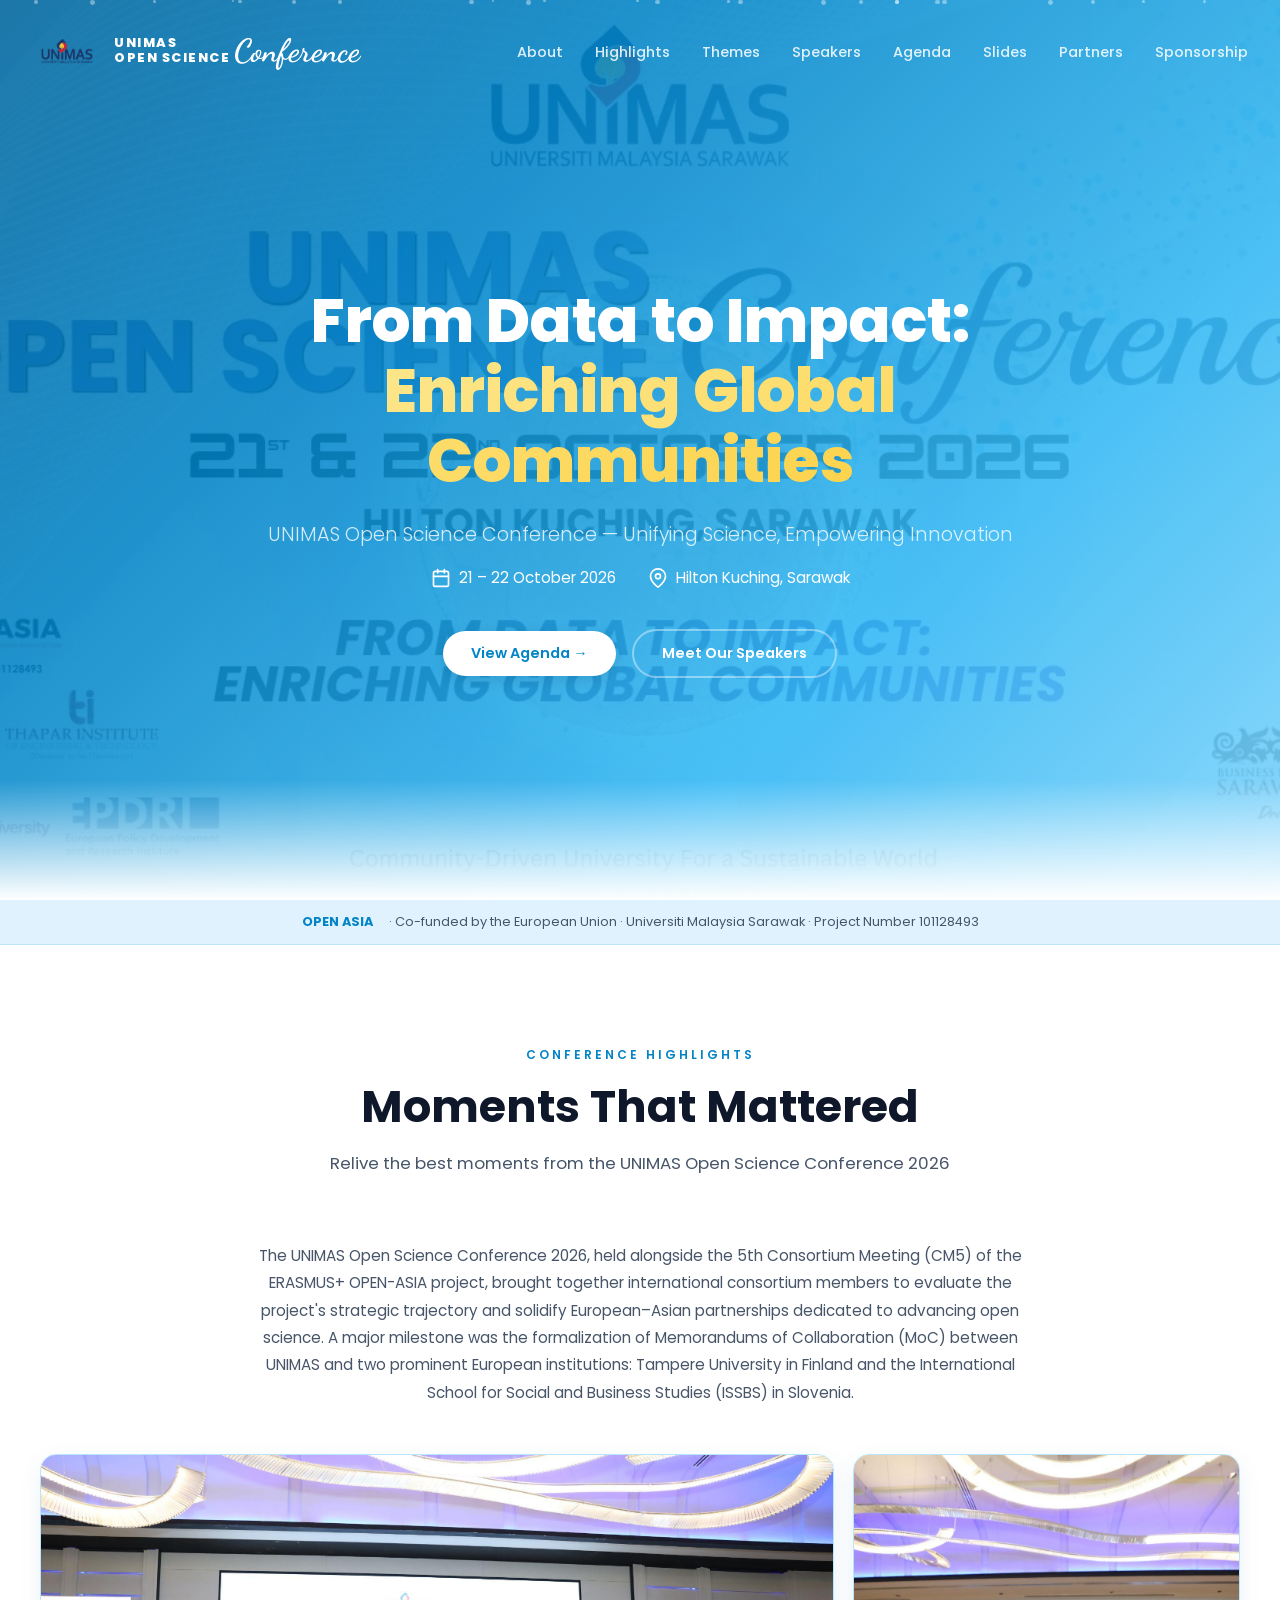
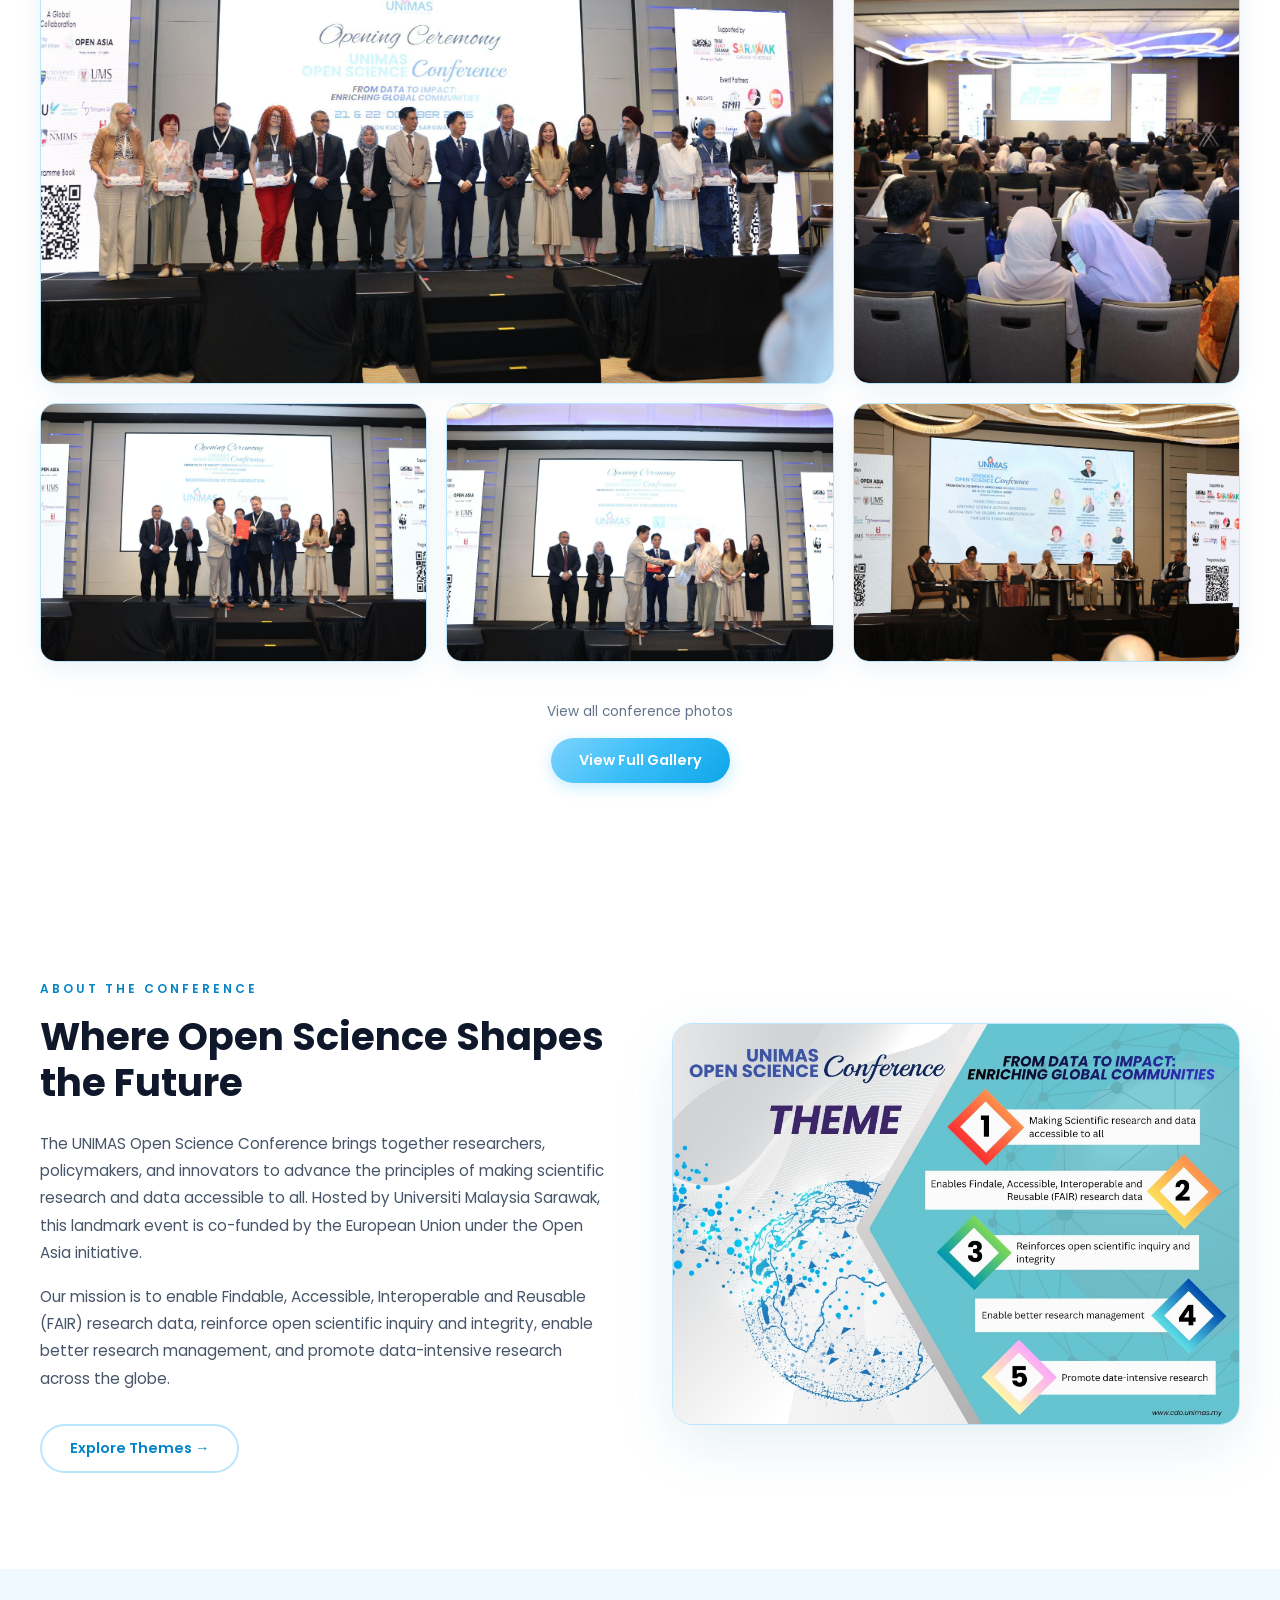
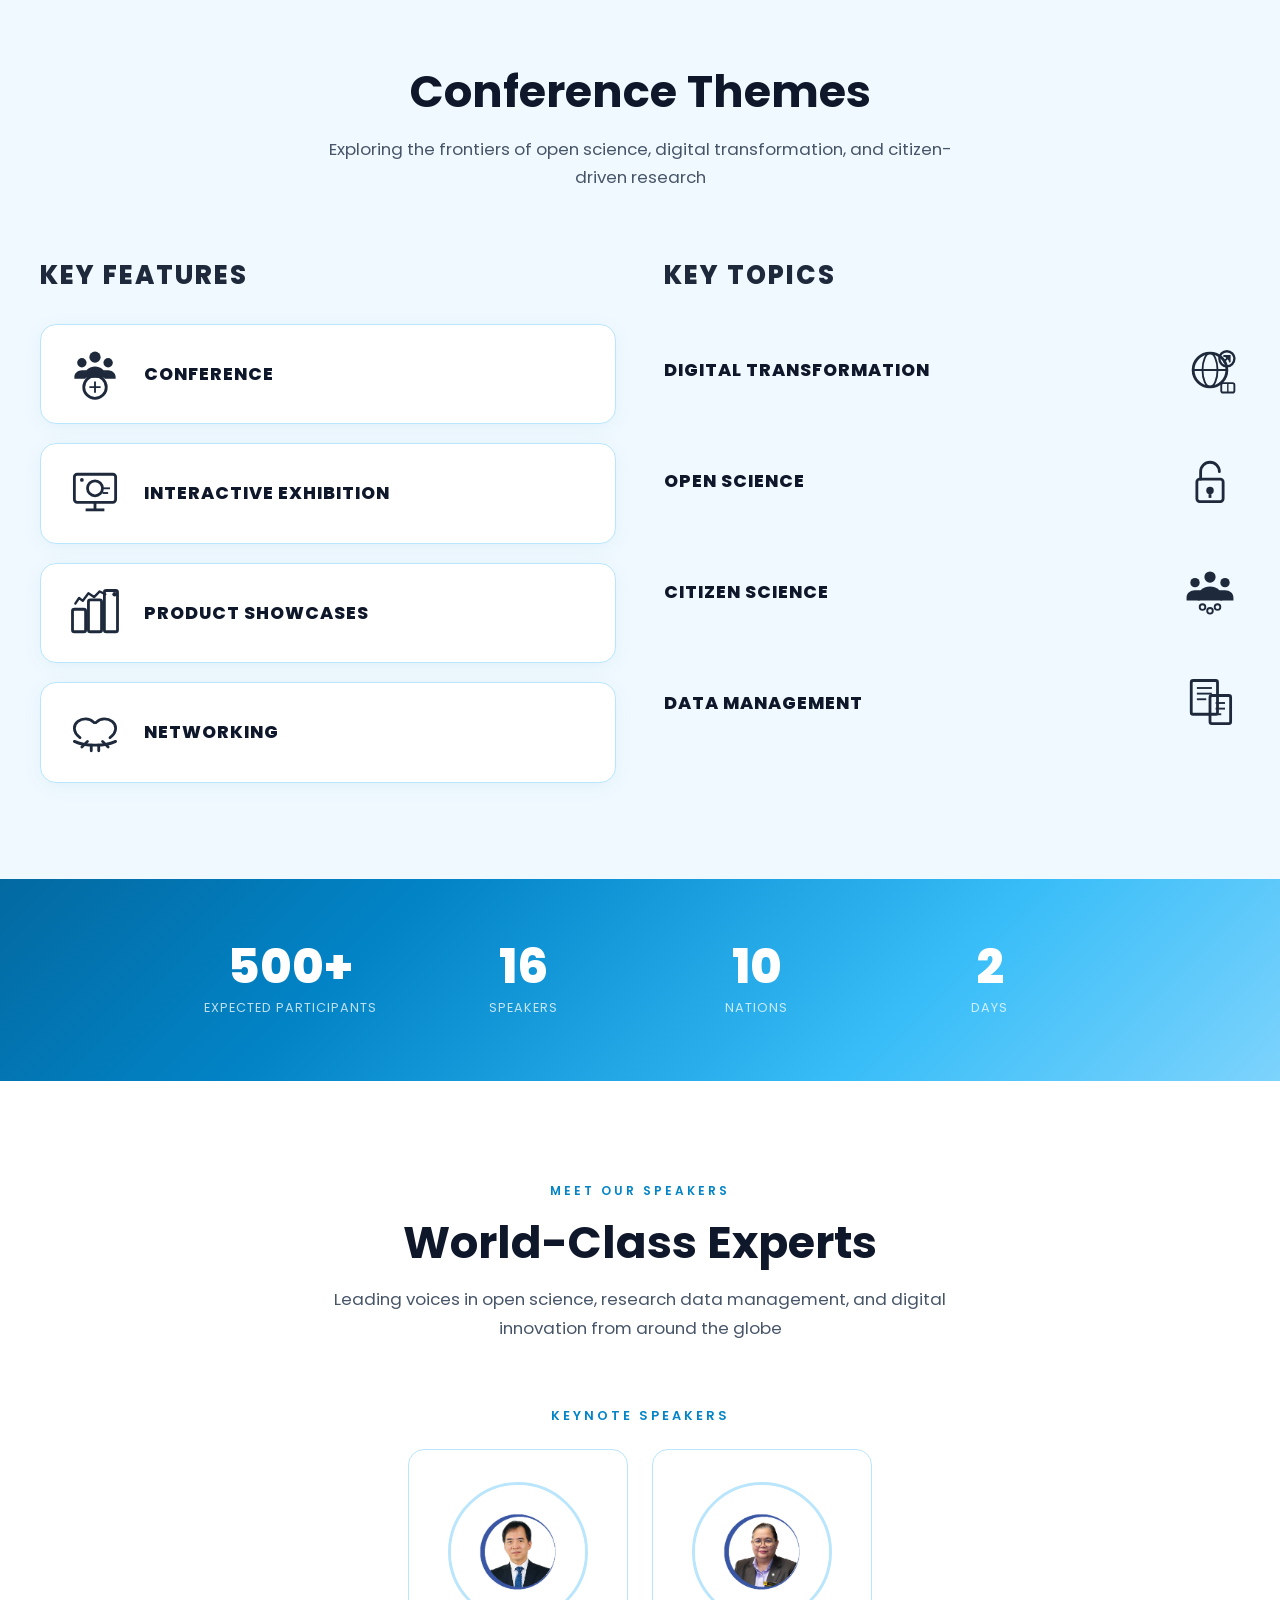
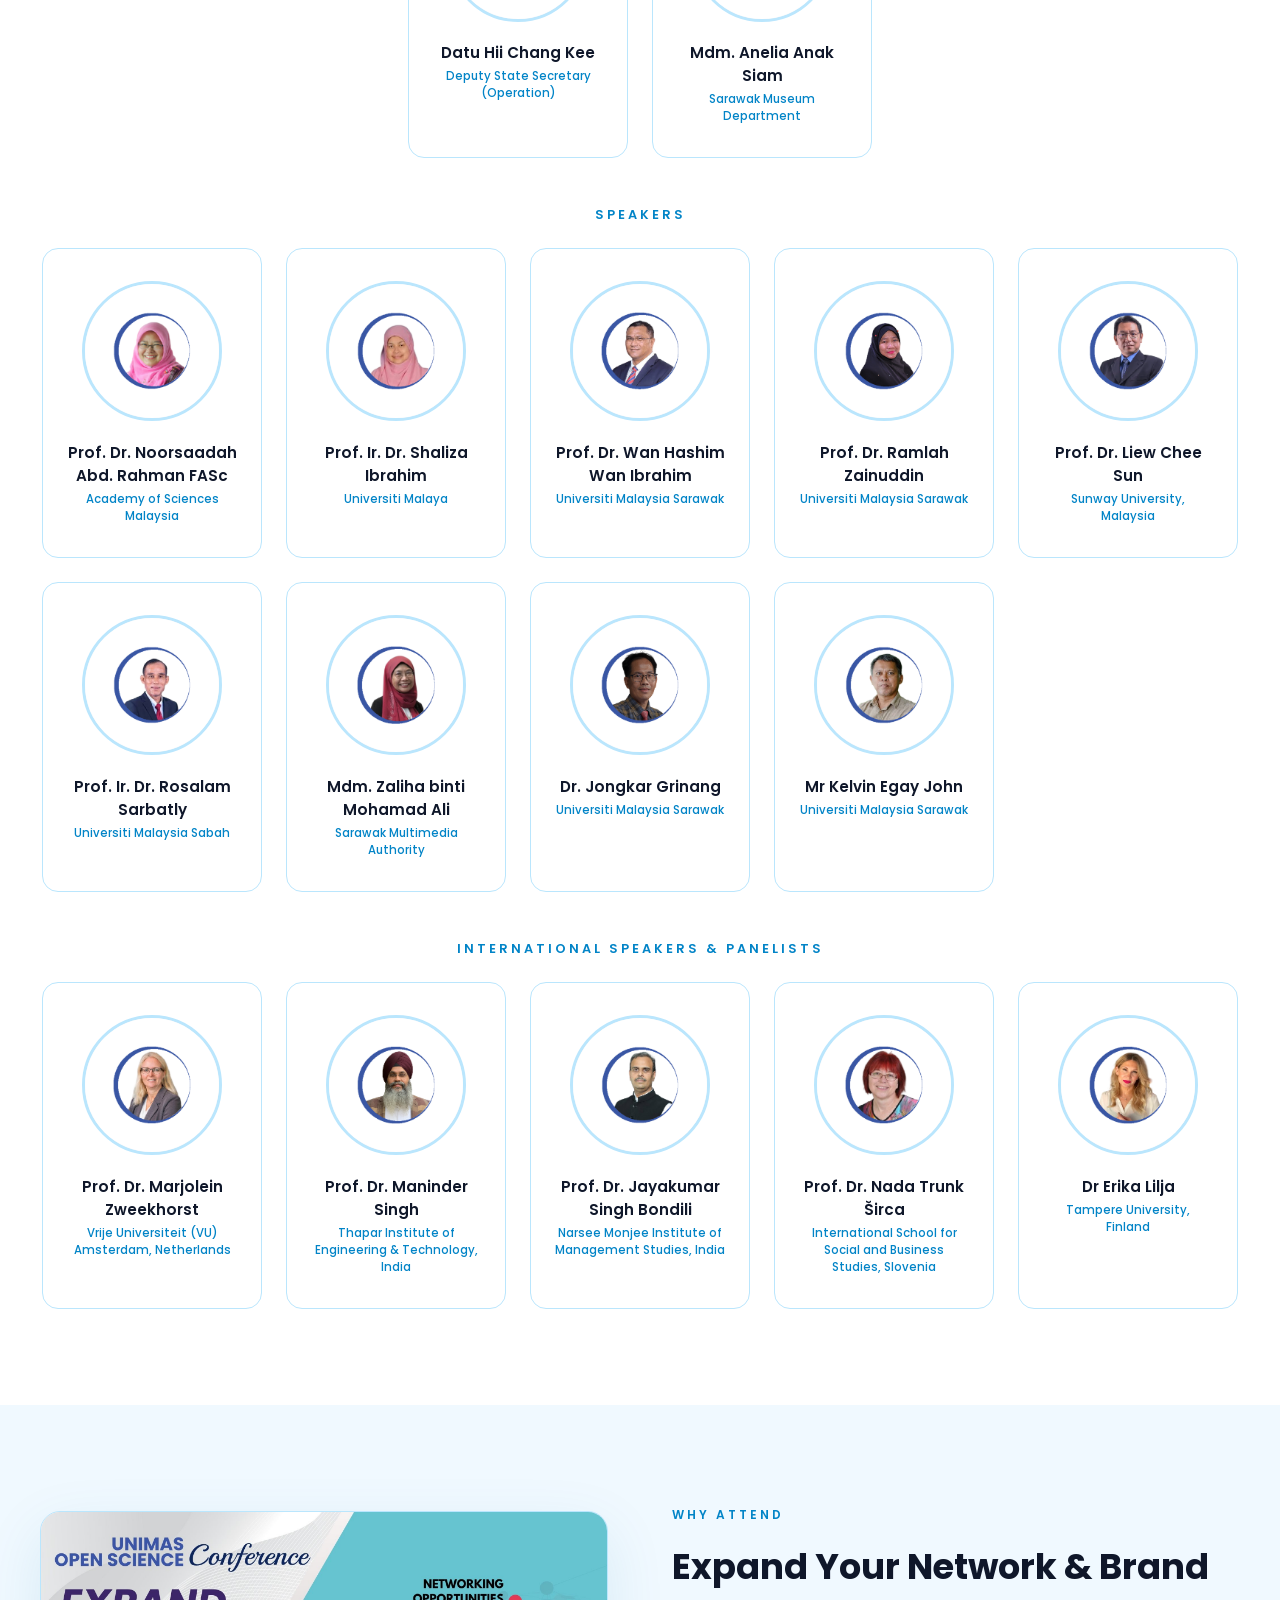
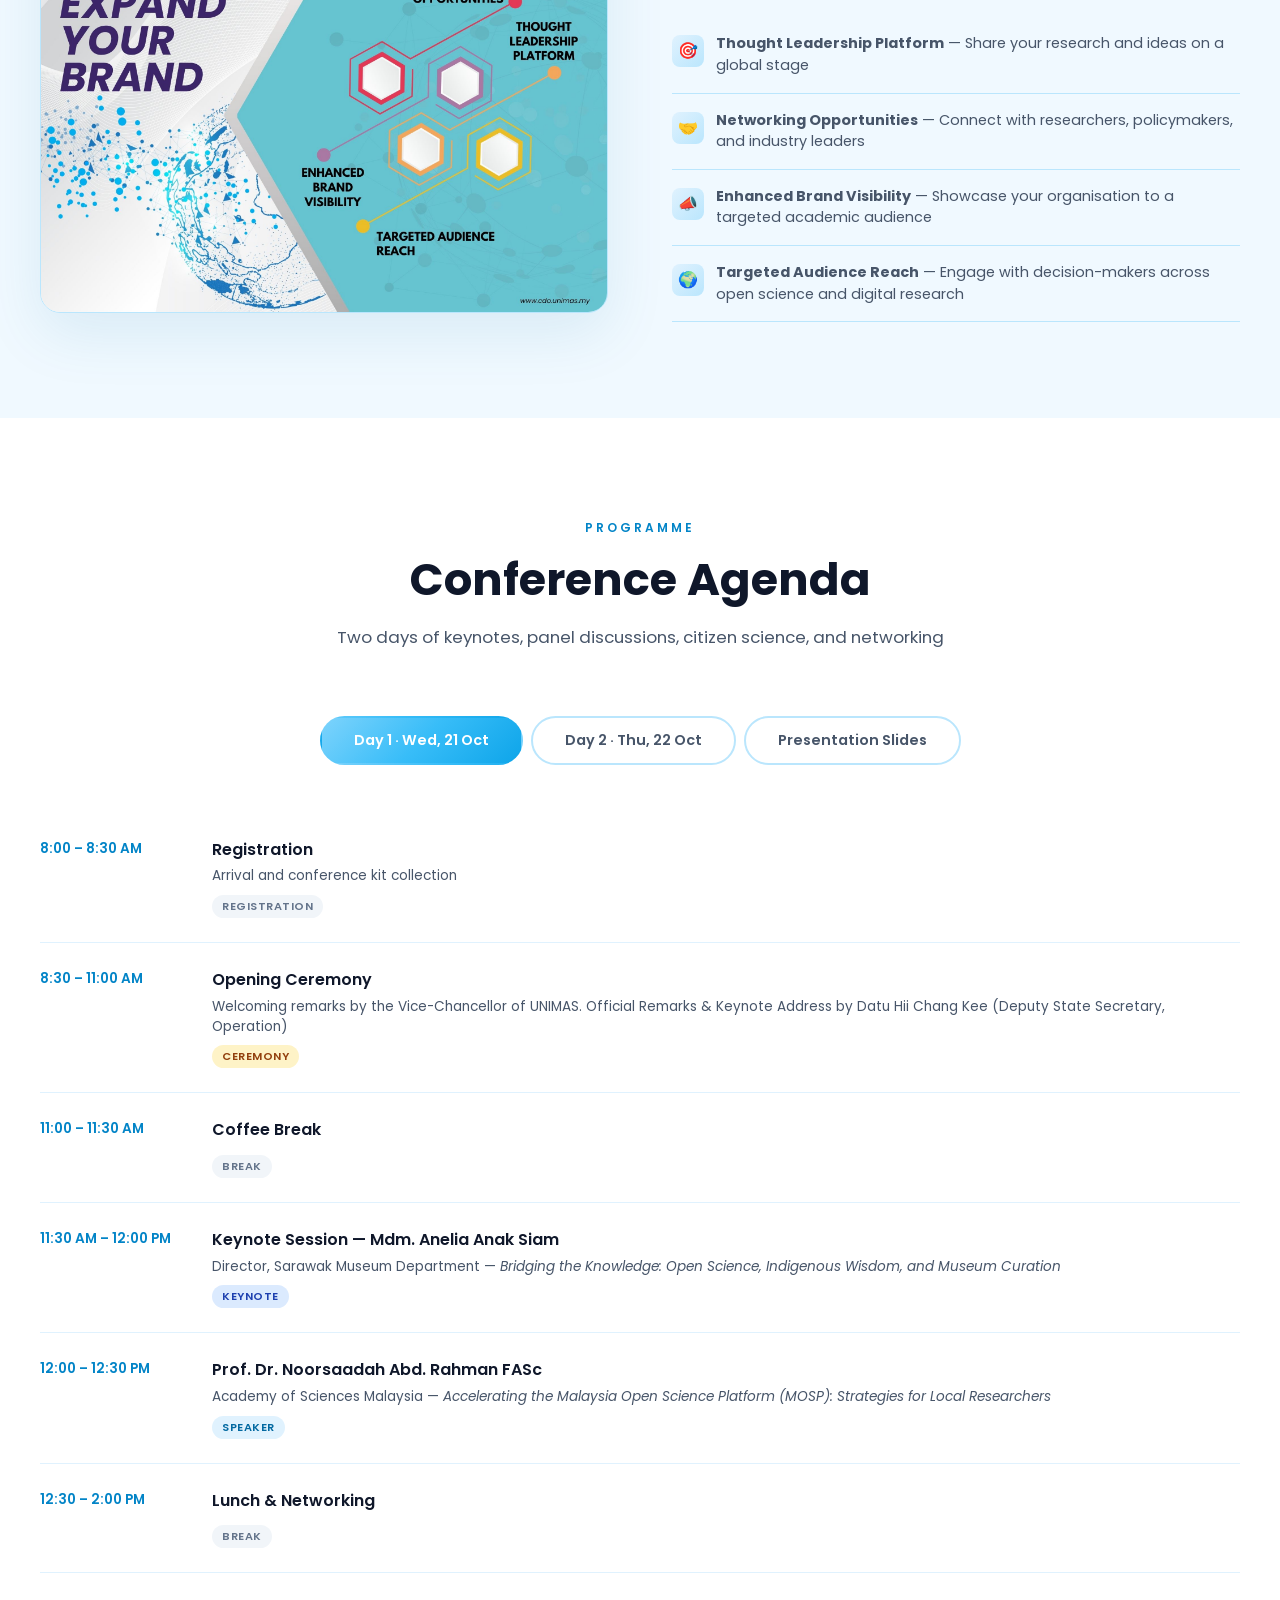
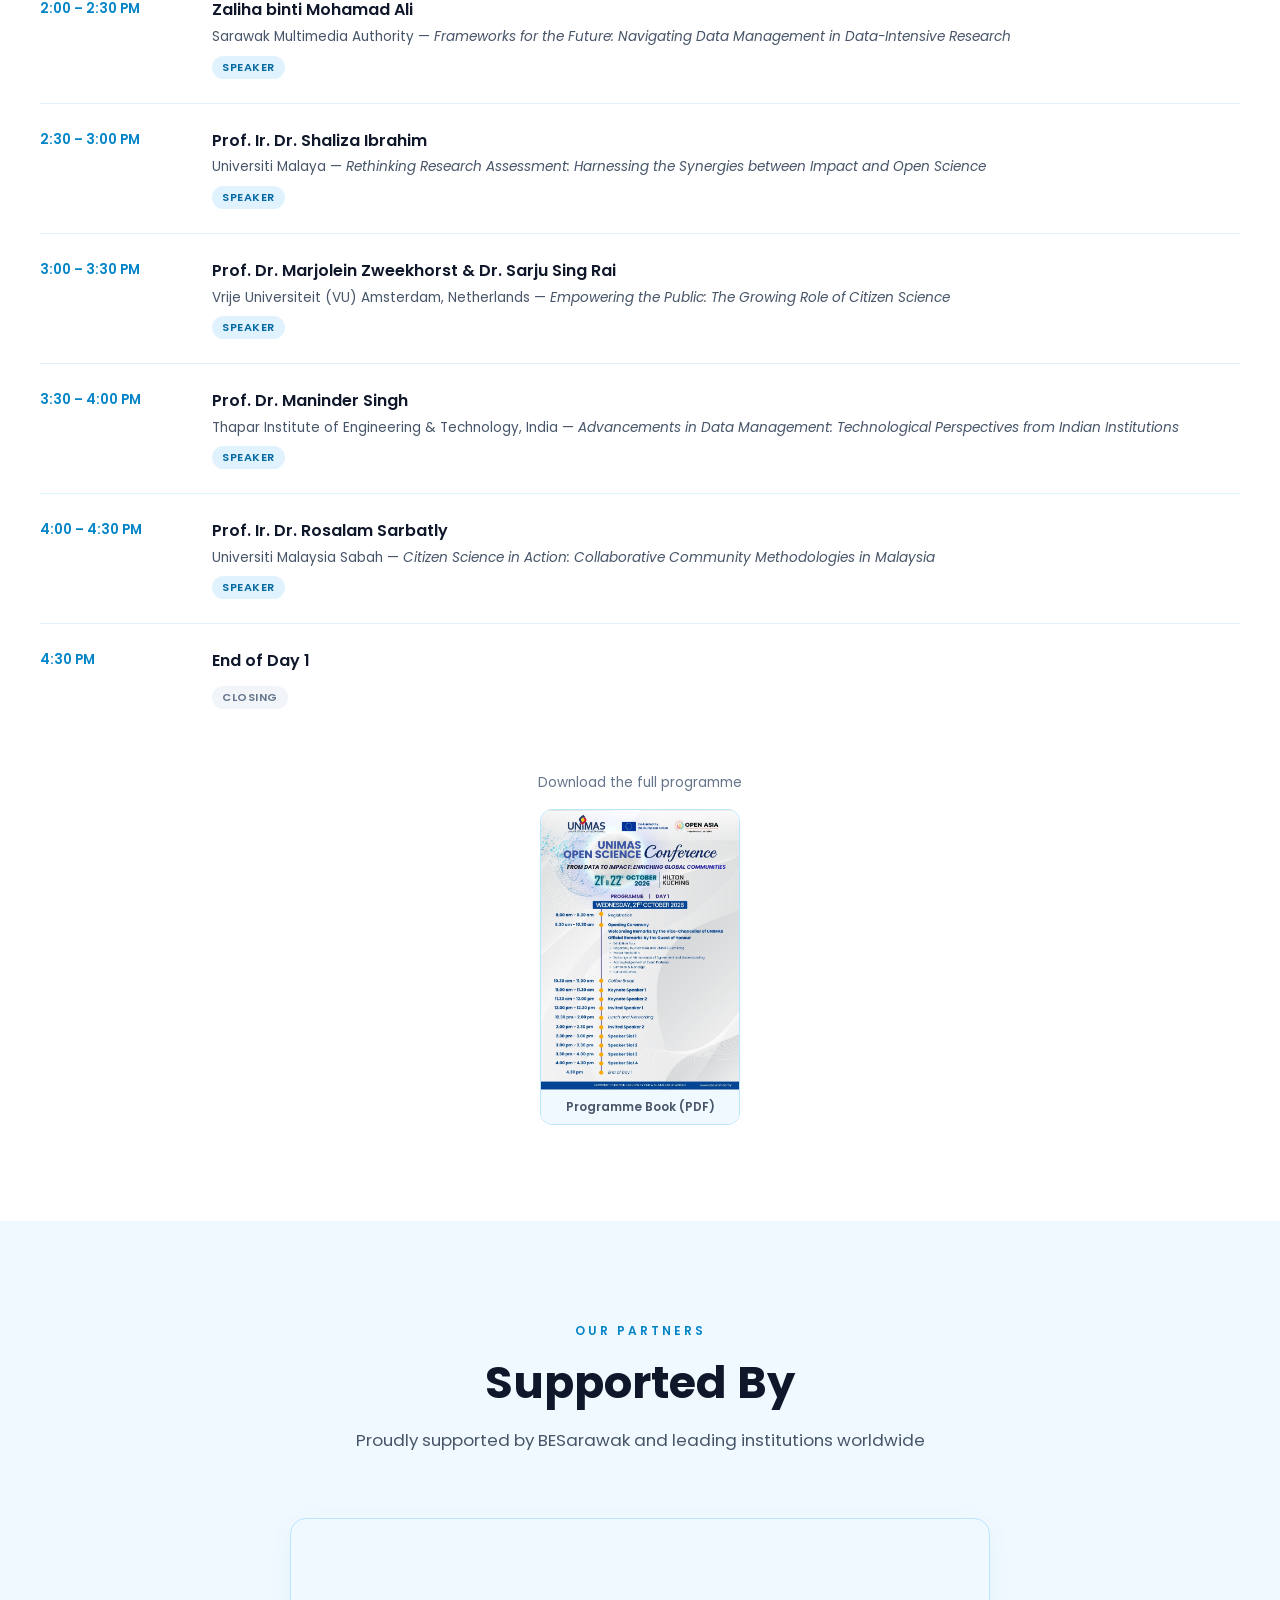
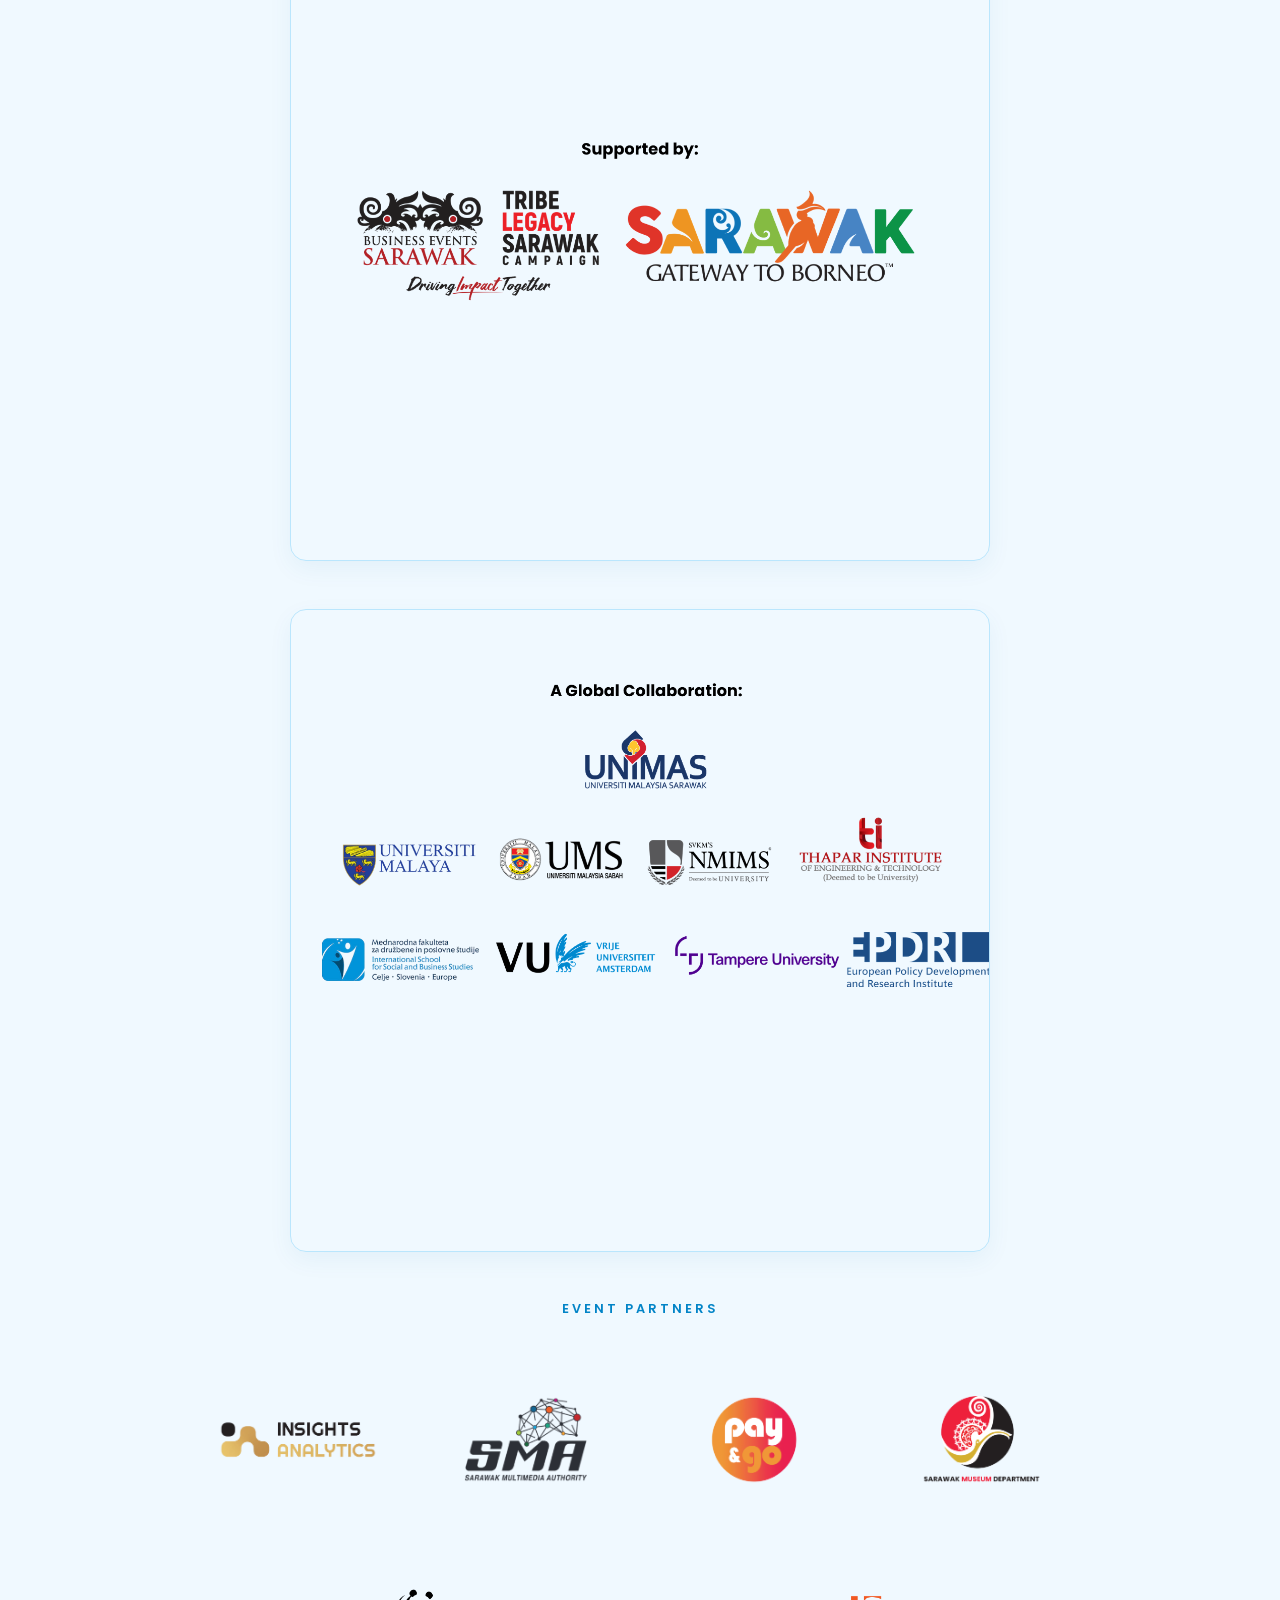
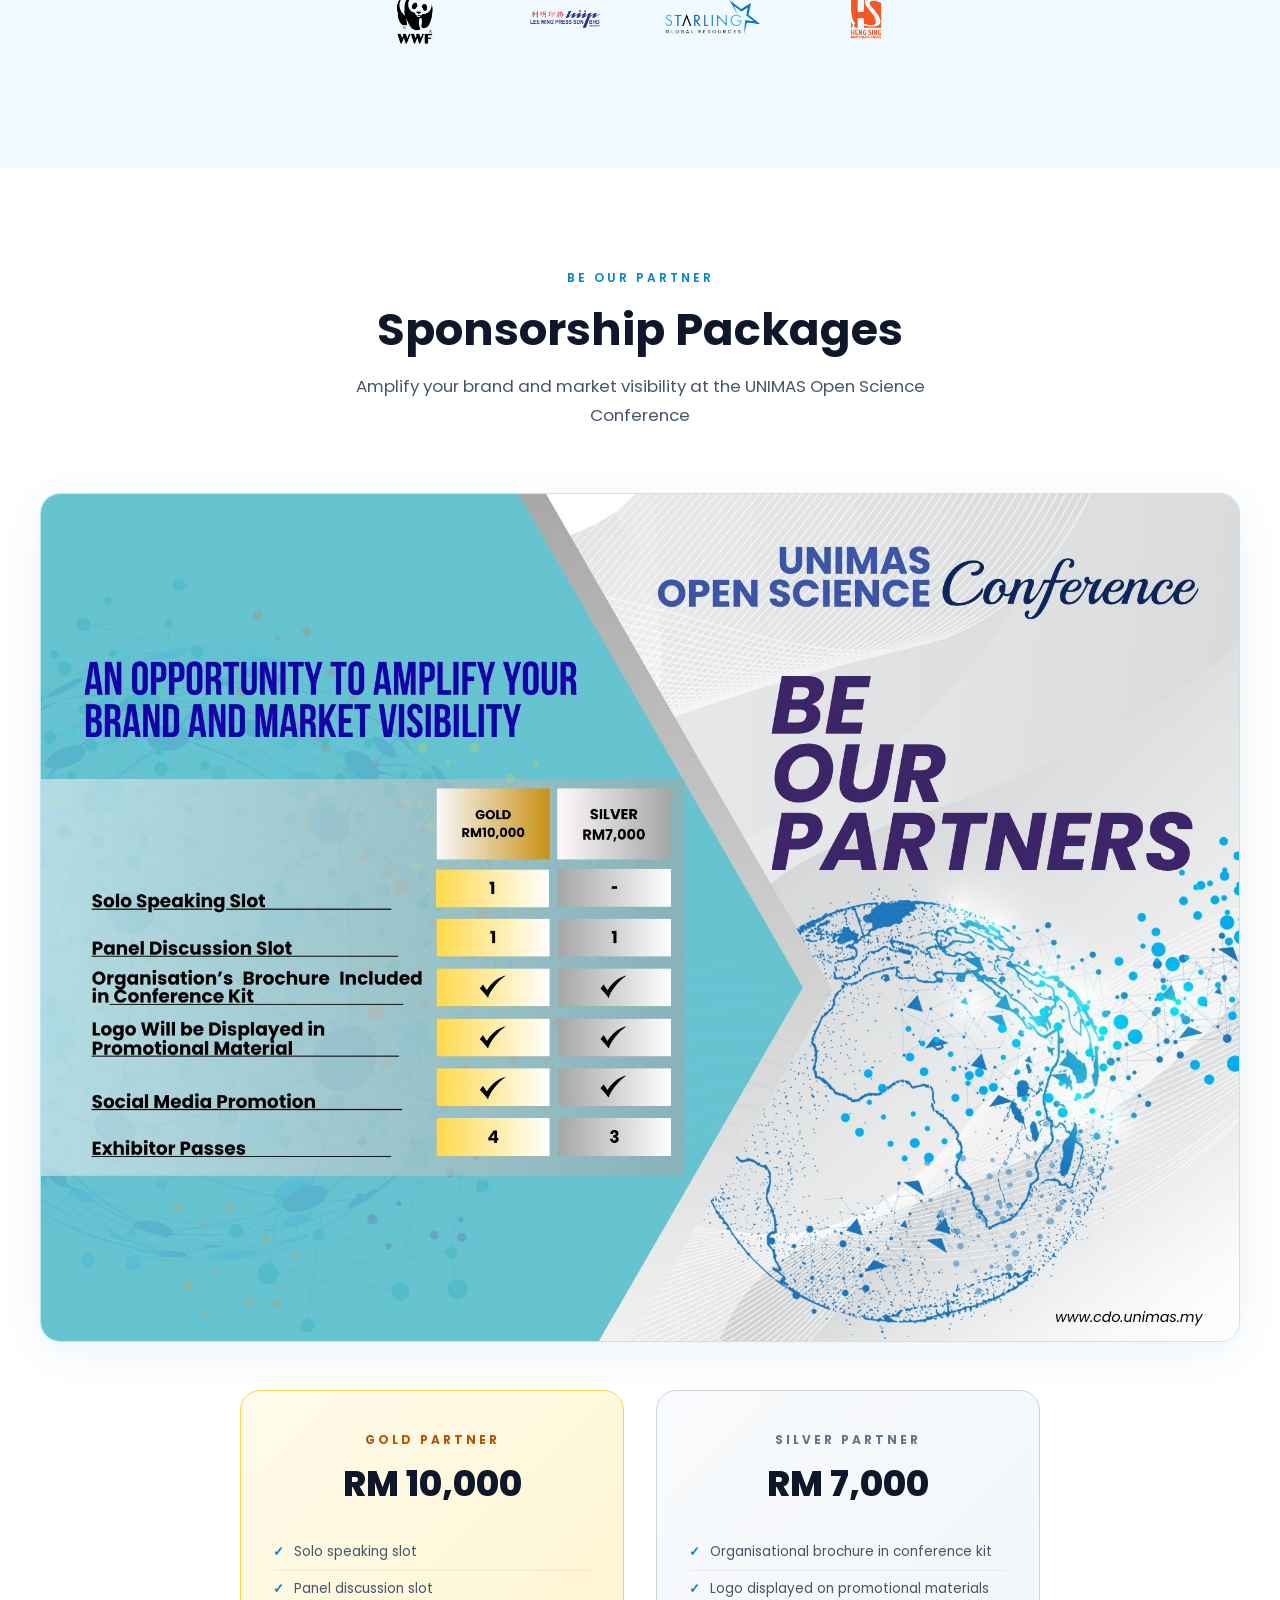
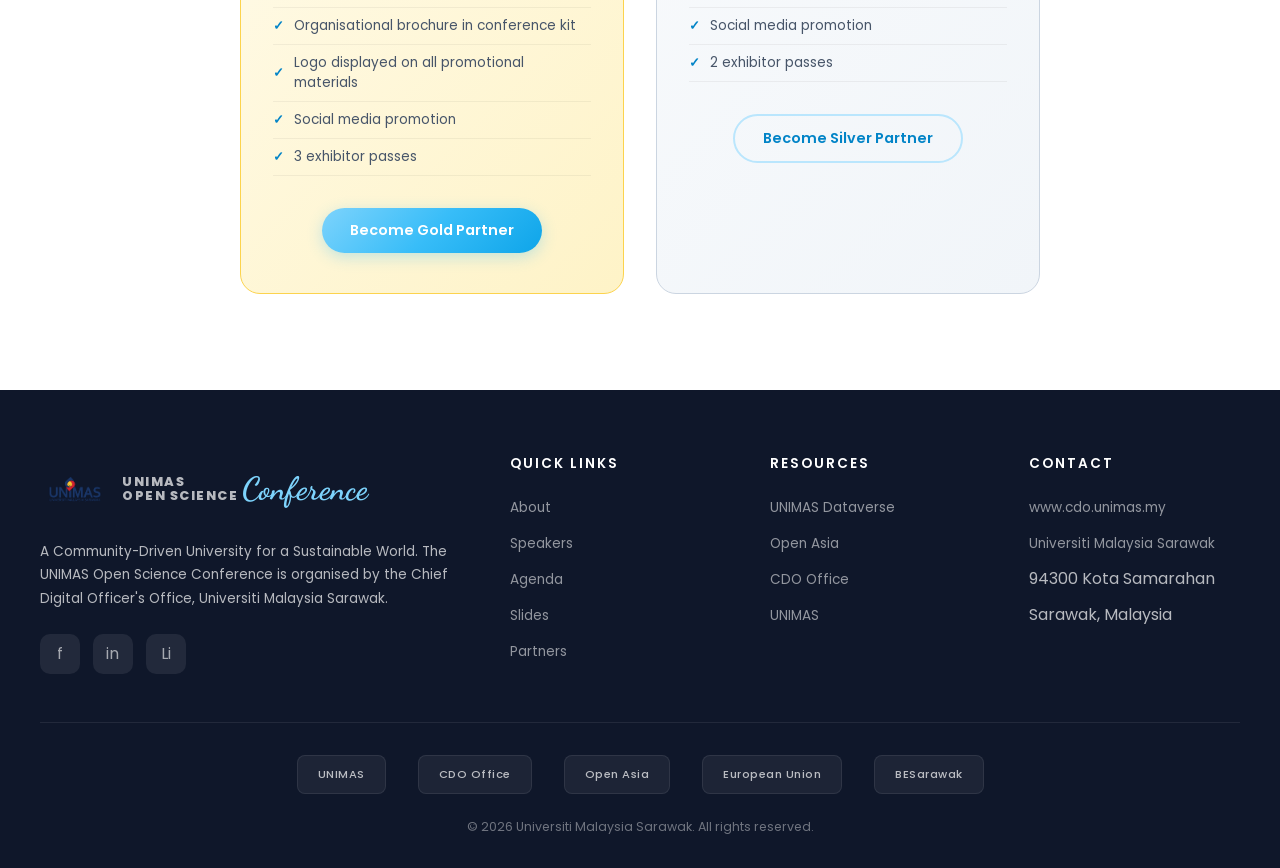
<file: index.html>
<!DOCTYPE html>
<html lang="en">
<head>
    <meta charset="UTF-8">
    <meta name="viewport" content="width=device-width, initial-scale=1.0">
    <title>UNIMAS Open Science Conference 2026</title>
    <link rel="preconnect" href="https://fonts.googleapis.com">
    <link rel="preconnect" href="https://fonts.gstatic.com" crossorigin>
    <link href="https://fonts.googleapis.com/css2?family=Dancing+Script:wght@400;700&family=Poppins:wght@300;400;500;600;700;800;900&display=swap" rel="stylesheet">
    <style>
        *, *::before, *::after {
            margin: 0;
            padding: 0;
            box-sizing: border-box;
        }

        :root {
            --sky: #38BDF8;
            --sky-light: #7DD3FC;
            --baby: #BAE6FD;
            --baby-light: #E0F2FE;
            --ice: #F0F9FF;
            --deep: #0284C7;
            --deeper: #0369A1;
            --dark: #0C4A6E;
            --text-dark: #0F172A;
            --text: #1E293B;
            --text-mid: #475569;
            --text-light: #64748B;
            --white: #FFFFFF;
            --gradient-sky: linear-gradient(135deg, #7DD3FC 0%, #38BDF8 50%, #0EA5E9 100%);
            --gradient-hero: linear-gradient(135deg, #0369A1 0%, #0284C7 30%, #38BDF8 70%, #7DD3FC 100%);
            --gradient-soft: linear-gradient(135deg, #E0F2FE 0%, #BAE6FD 100%);
        }

        html { scroll-behavior: smooth; }

        body {
            font-family: 'Poppins', sans-serif;
            background: var(--white);
            color: var(--text);
            overflow-x: hidden;
        }

        a { text-decoration: none; color: inherit; }
        img { max-width: 100%; height: auto; }

        /* ===== LOADER ===== */
        .loader {
            position: fixed; inset: 0;
            background: var(--white);
            display: flex; align-items: center; justify-content: center;
            z-index: 9999;
            transition: opacity 0.5s ease, visibility 0.5s ease;
        }
        .loader.hidden { opacity: 0; visibility: hidden; }
        .loader-dots { display: flex; gap: 8px; }
        .loader-dots span {
            width: 12px; height: 12px; border-radius: 50%;
            background: var(--sky);
            animation: loaderBounce 1.4s ease-in-out infinite;
        }
        .loader-dots span:nth-child(2) { animation-delay: 0.2s; }
        .loader-dots span:nth-child(3) { animation-delay: 0.4s; }
        @keyframes loaderBounce {
            0%, 80%, 100% { transform: scale(0.6); opacity: 0.4; }
            40% { transform: scale(1); opacity: 1; }
        }

        /* ===== NAVIGATION ===== */
        .navbar {
            position: fixed; top: 0; left: 0; right: 0; z-index: 1000;
            padding: 1rem 2rem;
            display: flex; align-items: center; justify-content: space-between;
            transition: all 0.3s ease;
        }
        .navbar.scrolled {
            background: rgba(255, 255, 255, 0.95);
            backdrop-filter: blur(12px);
            padding: 0.6rem 2rem;
            box-shadow: 0 2px 20px rgba(0, 0, 0, 0.08);
        }
        .navbar.scrolled .nav-logo-text .bottom,
        .navbar.scrolled .nav-links a { color: var(--text); }
        .navbar.scrolled .nav-links a:hover { color: var(--deep); }
        .navbar.scrolled .hamburger span { background: var(--text-dark); }

        .nav-logo { display: flex; align-items: center; gap: 12px; }
        .nav-logo .logo-icon {
            width: 70px; height: 70px;
            display: flex; align-items: center; justify-content: center;
            overflow: hidden; flex-shrink: 0;
        }
        .nav-logo .logo-icon img {
            width: 100%; height: 100%;
            object-fit: contain;
        }
        .nav-logo-text { display: flex; align-items: center; gap: 4px; line-height: 1.15; }
        .nav-logo-text .top {
            font-size: 0.8rem; font-weight: 800;
            color: var(--white);
            letter-spacing: 1.5px; text-transform: uppercase;
        }
        .navbar.scrolled .nav-logo-text .top { color: var(--navy); }
        .nav-logo-text .bottom {
            font-family: 'Dancing Script', cursive;
            font-size: 2rem; font-weight: 700; color: var(--white);
            line-height: 1;
        }
        .navbar.scrolled .nav-logo-text .bottom { color: var(--navy); }

        .nav-links { display: flex; align-items: center; gap: 2rem; list-style: none; }
        .nav-links a {
            font-size: 0.9rem; font-weight: 500; color: rgba(255,255,255,0.85);
            transition: color 0.3s ease; position: relative;
        }
        .nav-links a::after {
            content: ''; position: absolute; bottom: -4px; left: 0;
            width: 0; height: 2px; background: var(--sky);
            transition: width 0.3s ease;
        }
        .nav-links a:hover { color: var(--white); }
        .nav-links a:hover::after { width: 100%; }
        .navbar.scrolled .nav-links a::after { background: var(--deep); }

        .btn {
            display: inline-flex; align-items: center; gap: 8px;
            padding: 12px 28px; border-radius: 50px;
            font-family: 'Poppins', sans-serif;
            font-weight: 600; font-size: 0.9rem;
            border: none; cursor: pointer; transition: all 0.3s ease;
        }
        .btn-primary {
            background: var(--white); color: var(--deep) !important;
            box-shadow: 0 4px 15px rgba(0, 0, 0, 0.1);
        }
        .btn-primary:hover {
            transform: translateY(-2px);
            box-shadow: 0 6px 25px rgba(0, 0, 0, 0.15);
        }
        .navbar.scrolled .btn-primary {
            background: var(--gradient-sky); color: var(--white);
            box-shadow: 0 4px 15px rgba(56, 189, 248, 0.3);
        }
        .btn-sky {
            background: var(--gradient-sky); color: var(--white);
            box-shadow: 0 4px 15px rgba(56, 189, 248, 0.3);
        }
        .btn-sky:hover {
            transform: translateY(-2px);
            box-shadow: 0 6px 25px rgba(56, 189, 248, 0.45);
        }
        .btn-outline-blue {
            background: transparent; color: var(--deep);
            border: 2px solid var(--baby);
        }
        .btn-outline-blue:hover { border-color: var(--sky); color: var(--deeper); }
        .btn-white {
            background: var(--white); color: var(--deep);
            box-shadow: 0 4px 15px rgba(0,0,0,0.1);
        }
        .btn-white:hover {
            transform: translateY(-2px);
            box-shadow: 0 6px 20px rgba(0,0,0,0.15);
        }
        .btn-outline-white {
            background: transparent; color: var(--white);
            border: 2px solid rgba(255,255,255,0.4);
        }
        .btn-outline-white:hover { border-color: var(--white); }

        .hamburger {
            display: none; flex-direction: column; gap: 5px;
            cursor: pointer; background: none; border: none; padding: 4px;
        }
        .hamburger span { width: 28px; height: 2px; background: var(--white); transition: all 0.3s ease; }
        .hamburger.active span:nth-child(1) { transform: rotate(45deg) translate(5px, 5px); }
        .hamburger.active span:nth-child(2) { opacity: 0; }
        .hamburger.active span:nth-child(3) { transform: rotate(-45deg) translate(5px, -5px); }

        /* ===== HERO ===== */
        .hero {
            min-height: 100vh;
            display: flex; align-items: center; justify-content: center;
            text-align: center; padding: 8rem 2rem 4rem;
            position: relative; overflow: hidden;
            background: var(--gradient-hero);
        }
        .hero-bg {
            position: absolute; inset: 0;
            background: url('banner.jpg') center center / cover no-repeat;
            opacity: 0.12; z-index: 0;
        }
        .hero::after {
            content: ''; position: absolute; bottom: 0; left: 0; right: 0;
            height: 120px;
            background: linear-gradient(to top, var(--white) 0%, transparent 100%);
            z-index: 1;
        }
        .hero-particles { position: absolute; inset: 0; overflow: hidden; z-index: 1; }
        .particle {
            position: absolute; width: 4px; height: 4px;
            background: rgba(255,255,255,0.4); border-radius: 50%;
            animation: float linear infinite;
        }
        @keyframes float {
            0% { transform: translateY(100vh) rotate(0deg); opacity: 0; }
            10% { opacity: 0.4; }
            90% { opacity: 0.4; }
            100% { transform: translateY(-10vh) rotate(720deg); opacity: 0; }
        }

        .hero-content { position: relative; z-index: 2; max-width: 900px; color: var(--white); }
        .hero-badge {
            display: inline-flex; align-items: center; gap: 8px;
            padding: 8px 20px;
            background: rgba(255,255,255,0.12); border: 1px solid rgba(255,255,255,0.25);
            border-radius: 50px; font-size: 0.8rem; font-weight: 500;
            color: rgba(255,255,255,0.9); margin-bottom: 2rem;
            letter-spacing: 1px; backdrop-filter: blur(8px);
        }
        .hero-badge .dot {
            width: 8px; height: 8px; background: var(--white);
            border-radius: 50%; animation: pulse 2s ease-in-out infinite;
        }
        @keyframes pulse { 0%, 100% { opacity: 1; } 50% { opacity: 0.4; } }

        .hero h1 {
            font-size: clamp(2.2rem, 5vw, 3.8rem); font-weight: 800;
            line-height: 1.15; margin-bottom: 1.5rem;
        }
        .hero h1 .highlight {
            background: linear-gradient(135deg, #FDE68A 0%, #FCD34D 100%);
            -webkit-background-clip: text; -webkit-text-fill-color: transparent;
            background-clip: text;
        }
        .hero-sub {
            font-size: clamp(1rem, 2vw, 1.2rem);
            color: rgba(255,255,255,0.8); margin-bottom: 1rem;
            font-weight: 300; line-height: 1.6;
        }
        .hero-meta {
            display: flex; align-items: center; justify-content: center;
            gap: 2rem; margin-bottom: 2.5rem; flex-wrap: wrap;
        }
        .hero-meta-item {
            display: flex; align-items: center; gap: 8px;
            font-size: 0.95rem; color: var(--white);
        }
        .hero-meta-item svg { width: 20px; height: 20px; }
        .hero-buttons { display: flex; align-items: center; justify-content: center; gap: 1rem; flex-wrap: wrap; }

        /* ===== EU BANNER ===== */
        .eu-banner {
            display: flex; align-items: center; justify-content: center;
            gap: 1rem; padding: 0.8rem 2rem;
            background: var(--baby-light);
            border-bottom: 1px solid var(--baby);
            font-size: 0.8rem; color: var(--text-mid);
            flex-wrap: wrap; text-align: center;
        }
        .eu-banner strong { color: var(--deep); }

        /* ===== SECTIONS ===== */
        .section { padding: 6rem 2rem; }
        .container { max-width: 1200px; margin: 0 auto; }
        .section-header { text-align: center; margin-bottom: 4rem; }
        .section-tag {
            display: inline-block; font-size: 0.75rem; font-weight: 600;
            text-transform: uppercase; letter-spacing: 3px;
            color: var(--deep); margin-bottom: 1rem;
        }
        .section-title {
            font-size: clamp(1.8rem, 3.5vw, 2.8rem);
            font-weight: 700; margin-bottom: 1rem; line-height: 1.2;
            color: var(--text-dark);
        }
        .section-desc {
            font-size: 1.05rem; color: var(--text-mid);
            max-width: 650px; margin: 0 auto; line-height: 1.7;
        }

        /* ===== ABOUT ===== */
        .about { background: var(--white); }
        .about-grid {
            display: grid; grid-template-columns: 1fr 1fr;
            gap: 4rem; align-items: center;
        }
        .about-content h2 {
            font-size: clamp(1.8rem, 3vw, 2.5rem); font-weight: 700;
            margin-bottom: 1.5rem; line-height: 1.2; color: var(--text-dark);
        }
        .about-content p {
            color: var(--text-mid); line-height: 1.8;
            margin-bottom: 1rem; font-size: 0.95rem;
        }
        .about-content .btn { margin-top: 1rem; }
        .about-image {
            border-radius: 20px; overflow: hidden;
            border: 1px solid var(--baby);
            box-shadow: 0 20px 60px rgba(3, 105, 161, 0.1);
        }
        .about-image img { display: block; width: 100%; }

        /* ===== HIGHLIGHTS ===== */
        .highlights { background: var(--white); }
        .highlights-intro {
            max-width: 800px; margin: 0 auto 3rem; text-align: center;
        }
        .highlights-intro p {
            font-size: 0.95rem; color: var(--text-mid); line-height: 1.8;
        }
        .highlights-grid {
            display: grid;
            grid-template-columns: repeat(3, 1fr);
            grid-template-rows: auto auto;
            gap: 1.2rem;
        }
        .highlight-item {
            position: relative; border-radius: 16px; overflow: hidden;
            border: 1px solid var(--baby);
            box-shadow: 0 8px 25px rgba(3, 105, 161, 0.08);
            cursor: pointer; transition: all 0.4s ease;
        }
        .highlight-item:hover {
            transform: translateY(-4px);
            box-shadow: 0 16px 40px rgba(3, 105, 161, 0.15);
        }
        .highlight-item img {
            display: block; width: 100%; height: 100%;
            object-fit: cover; transition: transform 0.6s ease;
        }
        .highlight-item:hover img { transform: scale(1.05); }
        .highlight-item .highlight-caption {
            position: absolute; bottom: 0; left: 0; right: 0;
            padding: 2rem 1.2rem 1rem;
            background: linear-gradient(to top, rgba(0,0,0,0.7) 0%, transparent 100%);
            color: var(--white); opacity: 0;
            transition: opacity 0.3s ease;
        }
        .highlight-item:hover .highlight-caption { opacity: 1; }
        .highlight-caption h4 { font-size: 0.85rem; font-weight: 600; margin-bottom: 0.2rem; }
        .highlight-caption p { font-size: 0.72rem; color: rgba(255,255,255,0.8); }
        .highlight-item.span-2 { grid-column: span 2; }
        .highlight-item.tall { grid-row: span 2; }
        .highlights-cta {
            text-align: center; margin-top: 2.5rem;
        }
        .highlights-cta p {
            font-size: 0.85rem; color: var(--text-light); margin-bottom: 1rem;
        }
        .highlights-cta .btn-group {
            display: flex; justify-content: center; gap: 1rem; flex-wrap: wrap;
        }
        @media (max-width: 768px) {
            .highlights-grid {
                grid-template-columns: 1fr;
            }
            .highlight-item.span-2 { grid-column: span 1; }
            .highlight-item.tall { grid-row: span 1; }
            .highlight-item .highlight-caption { opacity: 1; }
        }

        /* ===== THEMES ===== */
        .themes { background: var(--ice); }
        .themes-layout {
            display: grid;
            grid-template-columns: 1fr 1fr;
            gap: 3rem;
            align-items: start;
        }
        .themes-column-title {
            font-size: 1.6rem; font-weight: 800;
            text-transform: uppercase; letter-spacing: 2px;
            color: var(--navy); margin-bottom: 1.8rem;
        }
        .features-list {
            display: flex; flex-direction: column; gap: 1.2rem;
        }
        .feature-card {
            display: flex; align-items: center; gap: 1.2rem;
            background: var(--white);
            border-radius: 16px; padding: 1.2rem 1.5rem;
            border: 1px solid var(--baby);
            box-shadow: 0 4px 20px rgba(3, 105, 161, 0.06);
            transition: all 0.3s ease;
        }
        .feature-card:hover {
            transform: translateX(8px);
            box-shadow: 0 8px 30px rgba(3, 105, 161, 0.12);
        }
        .feature-card .feat-icon {
            width: 60px; height: 60px; flex-shrink: 0;
            color: var(--navy);
        }
        .feature-card .feat-icon svg { width: 100%; height: 100%; }
        .feature-card h3 {
            font-size: 1.1rem; font-weight: 800;
            text-transform: uppercase; letter-spacing: 1px;
            color: var(--text-dark);
        }
        .topics-list {
            display: flex; flex-direction: column; gap: 1.2rem;
        }
        .topic-item {
            display: flex; align-items: center; gap: 1.2rem;
            padding: 1rem 0;
            transition: all 0.3s ease;
        }
        .topic-item:hover { transform: translateX(8px); }
        .topic-item .topic-label {
            font-size: 1.1rem; font-weight: 800;
            text-transform: uppercase; letter-spacing: 1px;
            color: var(--text-dark); flex: 1;
        }
        .topic-item .topic-icon {
            width: 60px; height: 60px; flex-shrink: 0;
            color: var(--navy);
        }
        .topic-item .topic-icon svg { width: 100%; height: 100%; }

        /* ===== STATS ===== */
        .stats {
            padding: 4rem 2rem;
            background: var(--gradient-hero);
            color: var(--white);
        }
        .stats-grid {
            display: grid; grid-template-columns: repeat(4, 1fr);
            gap: 2rem; max-width: 900px; margin: 0 auto; text-align: center;
        }
        .stat-value {
            font-size: clamp(2rem, 4vw, 3rem); font-weight: 800;
            color: var(--white); line-height: 1; margin-bottom: 0.5rem;
        }
        .stat-label {
            font-size: 0.8rem; color: rgba(255,255,255,0.75);
            text-transform: uppercase; letter-spacing: 1px;
        }

        /* ===== SPEAKERS ===== */
        .speakers { background: var(--white); }
        .speakers-banner {
            margin-bottom: 3rem; border-radius: 20px; overflow: hidden;
            border: 1px solid var(--baby);
            box-shadow: 0 10px 40px rgba(3, 105, 161, 0.08);
        }
        .speakers-banner img { display: block; width: 100%; }
        .speakers-category { margin-bottom: 3rem; }
        .speakers-category:last-child { margin-bottom: 0; }
        .speakers-category-title {
            font-size: 0.8rem; font-weight: 600; text-transform: uppercase;
            letter-spacing: 3px; color: var(--deep);
            margin-bottom: 1.5rem; text-align: center;
        }
        .speakers-grid {
            display: grid;
            grid-template-columns: repeat(auto-fit, minmax(180px, 220px));
            gap: 1.5rem;
            justify-content: center;
        }
        .speaker-card {
            background: var(--white); border: 1px solid var(--baby);
            border-radius: 16px; padding: 2rem 1.5rem;
            text-align: center; transition: all 0.3s ease;
        }
        .speaker-card:hover {
            transform: translateY(-4px);
            box-shadow: 0 12px 30px rgba(3, 105, 161, 0.1);
        }
        .speaker-avatar {
            width: 140px; height: 140px; border-radius: 50%;
            margin: 0 auto 1.2rem;
            overflow: hidden;
            border: 3px solid var(--baby);
            background: #f1f5f9;
        }
        .speaker-avatar img {
            width: 100%; height: 100%;
            object-fit: cover;
            object-position: center 25%;
        }
        .speaker-card h4 { font-size: 0.95rem; font-weight: 600; color: var(--text-dark); margin-bottom: 0.3rem; }
        .speaker-card .role { font-size: 0.78rem; color: var(--text-mid); line-height: 1.4; }
        .speaker-card .affiliation { font-size: 0.72rem; color: var(--deep); margin-top: 0.3rem; font-weight: 500; }

        /* ===== WHY ATTEND ===== */
        .why-attend { background: var(--ice); }
        .why-attend-grid {
            display: grid; grid-template-columns: 1fr 1fr;
            gap: 4rem; align-items: center;
        }
        .why-attend-image {
            border-radius: 20px; overflow: hidden;
            border: 1px solid var(--baby);
            box-shadow: 0 20px 60px rgba(3, 105, 161, 0.1);
        }
        .why-attend-image img { display: block; width: 100%; }
        .why-attend-content h2 {
            font-size: clamp(1.6rem, 3vw, 2.2rem);
            font-weight: 700; margin-bottom: 1.5rem; color: var(--text-dark);
        }
        .why-attend-list { list-style: none; }
        .why-attend-list li {
            display: flex; align-items: flex-start; gap: 12px;
            padding: 1rem 0; border-bottom: 1px solid var(--baby);
            font-size: 0.9rem; color: var(--text-mid); line-height: 1.5;
        }
        .why-attend-list li .icon {
            width: 32px; height: 32px; min-width: 32px;
            background: var(--gradient-soft); border-radius: 8px;
            display: flex; align-items: center; justify-content: center;
            font-size: 1rem; margin-top: 2px;
        }

        /* ===== AGENDA ===== */
        .agenda { background: var(--white); }
        .agenda-tabs {
            display: flex; justify-content: center;
            gap: 0.5rem; margin-bottom: 3rem;
        }
        .agenda-tab {
            padding: 12px 32px; border-radius: 50px;
            font-family: 'Poppins', sans-serif;
            font-size: 0.9rem; font-weight: 600; cursor: pointer;
            border: 2px solid var(--baby); background: transparent;
            color: var(--text-mid); transition: all 0.3s ease;
        }
        .agenda-tab.active {
            background: var(--gradient-sky); border-color: transparent; color: var(--white);
        }
        .agenda-tab:hover:not(.active) { border-color: var(--sky); color: var(--deep); }

        .agenda-day { display: none; }
        .agenda-day.active { display: block; }
        .agenda-item {
            display: flex; gap: 2rem; padding: 1.5rem 0;
            border-bottom: 1px solid var(--baby-light); align-items: flex-start;
        }
        .agenda-item:last-child { border-bottom: none; }
        .agenda-time {
            min-width: 140px; font-size: 0.85rem; font-weight: 600;
            color: var(--deep); padding-top: 2px; white-space: nowrap;
        }
        .agenda-details h4 { font-size: 1rem; font-weight: 600; color: var(--text-dark); margin-bottom: 0.3rem; }
        .agenda-details p { font-size: 0.85rem; color: var(--text-mid); line-height: 1.5; }
        .agenda-tag {
            display: inline-block; padding: 3px 10px; border-radius: 20px;
            font-size: 0.7rem; font-weight: 600; text-transform: uppercase;
            letter-spacing: 0.5px; margin-top: 0.5rem;
        }
        .tag-ceremony { background: #FEF3C7; color: #92400E; }
        .tag-keynote { background: #DBEAFE; color: #1E40AF; }
        .tag-speaker { background: var(--baby-light); color: var(--deeper); }
        .tag-break { background: #F1F5F9; color: #64748B; }
        .tag-panel { background: #F3E8FF; color: #7C3AED; }
        .tag-citizen { background: #D1FAE5; color: #065F46; }

        /* Presentation Slides tab */
        .slides-day-heading {
            font-family: 'Poppins', sans-serif; font-size: 1.1rem; font-weight: 700;
            color: var(--deeper); margin: 2rem 0 1rem; padding-bottom: 0.5rem;
            border-bottom: 2px solid var(--baby);
        }
        .slides-day-heading:first-child { margin-top: 0; }
        .slide-card {
            display: flex; align-items: center; gap: 1.2rem; padding: 1.2rem 1.5rem;
            border: 1px solid var(--baby); border-radius: 12px; margin-bottom: 0.75rem;
            transition: all 0.3s ease; background: var(--white);
        }
        .slide-card:hover {
            border-color: var(--sky); transform: translateY(-2px);
            box-shadow: 0 6px 20px rgba(3, 105, 161, 0.1);
        }
        .slide-icon {
            width: 48px; height: 48px; border-radius: 10px; display: flex;
            align-items: center; justify-content: center; flex-shrink: 0;
            font-size: 0.65rem; font-weight: 700; text-transform: uppercase;
            letter-spacing: 0.5px; color: var(--white);
        }
        .slide-icon.pptx { background: linear-gradient(135deg, #D97706, #F59E0B); }
        .slide-icon.pdf { background: linear-gradient(135deg, #DC2626, #EF4444); }
        .slide-info { flex: 1; min-width: 0; }
        .slide-info h4 { font-size: 0.95rem; font-weight: 600; color: var(--text-dark); margin-bottom: 0.2rem; }
        .slide-info p { font-size: 0.8rem; color: var(--text-mid); margin: 0; white-space: nowrap; overflow: hidden; text-overflow: ellipsis; }
        .slide-time { font-size: 0.75rem; font-weight: 600; color: var(--deep); background: var(--baby-light); padding: 4px 10px; border-radius: 20px; white-space: nowrap; }
        .slide-download {
            display: inline-flex; align-items: center; gap: 0.4rem; padding: 8px 16px;
            border-radius: 8px; font-size: 0.8rem; font-weight: 600;
            background: var(--gradient-sky); color: var(--white); text-decoration: none;
            transition: opacity 0.3s; flex-shrink: 0;
        }
        .slide-download:hover { opacity: 0.85; }
        @media (max-width: 768px) {
            .slide-card { flex-wrap: wrap; gap: 0.8rem; padding: 1rem; }
            .slide-info p { white-space: normal; }
        }

        .agenda-downloads { margin-top: 2.5rem; text-align: center; }
        .agenda-downloads p { font-size: 0.85rem; color: var(--text-light); margin-bottom: 1rem; }
        .download-thumbs { display: flex; justify-content: center; gap: 1.5rem; flex-wrap: wrap; }
        .download-thumb {
            width: 200px; border-radius: 12px; overflow: hidden;
            border: 1px solid var(--baby); transition: all 0.3s ease; cursor: pointer;
        }
        .download-thumb:hover {
            border-color: var(--sky); transform: translateY(-4px);
            box-shadow: 0 8px 25px rgba(3, 105, 161, 0.12);
        }
        .download-thumb img { display: block; width: 100%; }
        .download-thumb .label {
            padding: 8px; text-align: center; background: var(--ice);
            font-size: 0.75rem; font-weight: 600; color: var(--text-mid);
        }

        /* ===== PARTNERS ===== */
        .partners { background: var(--ice); }
        .partners-group { margin-bottom: 3rem; }
        .partners-group:last-child { margin-bottom: 0; }
        .partners-group-title {
            font-size: 0.8rem; font-weight: 600; text-transform: uppercase;
            letter-spacing: 3px; color: var(--deep);
            margin-bottom: 2rem; text-align: center;
        }
        .partners-sample {
            max-width: 700px; margin: 0 auto 2rem;
            border-radius: 16px; overflow: hidden;
            border: 1px solid var(--baby);
            box-shadow: 0 8px 25px rgba(3, 105, 161, 0.06);
        }
        .partners-sample img { display: block; width: 100%; }
        .partners-logos {
            display: flex; align-items: center; justify-content: center;
            gap: 2.5rem; flex-wrap: wrap;
            max-width: 1000px; margin: 0 auto;
        }
        .partner-logo {
            width: 110px; height: 110px;
            display: flex; align-items: center; justify-content: center;
            transition: all 0.3s ease;
        }
        .partner-logo:hover {
            transform: translateY(-3px);
        }
        .partner-logo img {
            max-width: 100%; max-height: 100%;
            object-fit: contain;
        }
        .partners-premium {
            display: flex; align-items: center; justify-content: center;
            gap: 3rem; flex-wrap: wrap;
            max-width: 1000px; margin: 0 auto 2rem;
        }
        .partner-logo.premium {
            width: 180px; height: 180px;
        }

        /* ===== PARTNERSHIP ===== */
        .partnership { background: var(--white); }
        .partnership-banner {
            margin-bottom: 3rem; border-radius: 20px; overflow: hidden;
            border: 1px solid var(--baby);
            box-shadow: 0 10px 40px rgba(3, 105, 161, 0.08);
        }
        .partnership-banner img { display: block; width: 100%; }
        .partnership-grid {
            display: grid; grid-template-columns: 1fr 1fr;
            gap: 2rem; max-width: 800px; margin: 0 auto;
        }
        .partnership-card {
            padding: 2.5rem 2rem; border-radius: 20px;
            border: 1px solid var(--baby); text-align: center;
            transition: all 0.3s ease;
        }
        .partnership-card:hover { transform: translateY(-4px); box-shadow: 0 12px 30px rgba(3,105,161,0.08); }
        .partnership-card.gold {
            background: linear-gradient(135deg, #FFFBEB 0%, #FEF3C7 100%);
            border-color: #FCD34D;
        }
        .partnership-card.silver {
            background: linear-gradient(135deg, #F8FAFC 0%, #F1F5F9 100%);
            border-color: #CBD5E1;
        }
        .partnership-tier {
            font-size: 0.75rem; font-weight: 700;
            text-transform: uppercase; letter-spacing: 3px; margin-bottom: 0.5rem;
        }
        .partnership-card.gold .partnership-tier { color: #B45309; }
        .partnership-card.silver .partnership-tier { color: #64748B; }
        .partnership-price { font-size: 2.2rem; font-weight: 800; margin-bottom: 1.5rem; color: var(--text-dark); }
        .partnership-features { list-style: none; text-align: left; margin-bottom: 2rem; }
        .partnership-features li {
            font-size: 0.85rem; color: var(--text-mid);
            padding: 0.5rem 0; border-bottom: 1px solid rgba(0,0,0,0.05);
            display: flex; align-items: center; gap: 10px;
        }
        .partnership-features li::before {
            content: '\2713'; color: var(--deep); font-weight: 700; font-size: 0.8rem;
        }

        /* ===== CTA ===== */
        .cta {
            padding: 6rem 2rem; text-align: center;
            background: var(--gradient-hero); color: var(--white);
            position: relative; overflow: hidden;
        }
        .cta::before {
            content: ''; position: absolute; inset: 0;
            background: radial-gradient(ellipse at 50% 50%, rgba(255,255,255,0.08) 0%, transparent 60%);
        }
        .cta-content { position: relative; z-index: 1; }
        .cta .section-tag { color: rgba(255,255,255,0.7); }
        .cta h2 { font-size: clamp(1.8rem, 4vw, 3rem); font-weight: 800; margin-bottom: 1rem; }
        .cta p {
            color: rgba(255,255,255,0.8); font-size: 1.05rem;
            margin-bottom: 2rem; max-width: 500px; margin-left: auto; margin-right: auto;
        }

        /* ===== FOOTER ===== */
        .footer {
            background: var(--text-dark);
            color: rgba(255,255,255,0.7);
            padding: 4rem 2rem 2rem;
        }
        .footer-grid {
            display: grid; grid-template-columns: 2fr 1fr 1fr 1fr;
            gap: 3rem; max-width: 1200px; margin: 0 auto 3rem;
        }
        .footer .nav-logo-text .top { color: rgba(255,255,255,0.7); }
        .footer .nav-logo-text .bottom { color: var(--sky-light); font-family: 'Dancing Script', cursive; }
        .footer-brand .nav-logo { margin-bottom: 1rem; }
        .footer-brand p { font-size: 0.85rem; line-height: 1.7; margin-bottom: 1.5rem; }
        .footer-social { display: flex; gap: 0.8rem; }
        .footer-social a {
            width: 40px; height: 40px; border-radius: 10px;
            background: rgba(255,255,255,0.08);
            display: flex; align-items: center; justify-content: center;
            transition: all 0.3s ease; font-size: 1rem; color: rgba(255,255,255,0.6);
        }
        .footer-social a:hover { background: var(--gradient-sky); color: var(--white); transform: translateY(-2px); }
        .footer-col h4 {
            font-size: 0.85rem; font-weight: 600; text-transform: uppercase;
            letter-spacing: 2px; margin-bottom: 1.2rem; color: var(--white);
        }
        .footer-col ul { list-style: none; }
        .footer-col li { margin-bottom: 0.7rem; }
        .footer-col a { font-size: 0.85rem; color: rgba(255,255,255,0.55); transition: color 0.3s ease; }
        .footer-col a:hover { color: var(--sky-light); }
        .footer-bottom {
            text-align: center; padding-top: 2rem;
            border-top: 1px solid rgba(255,255,255,0.08);
            max-width: 1200px; margin: 0 auto;
        }
        .footer-bottom p { font-size: 0.78rem; color: rgba(255,255,255,0.4); }
        .footer-logos {
            display: flex; align-items: center; justify-content: center;
            gap: 2rem; margin-bottom: 1.5rem; flex-wrap: wrap;
        }
        .footer-logo-item {
            padding: 10px 20px; background: rgba(255,255,255,0.06);
            border: 1px solid rgba(255,255,255,0.08); border-radius: 8px;
            font-size: 0.7rem; font-weight: 500; letter-spacing: 0.5px;
        }

        /* ===== SCROLL TOP ===== */
        .scroll-top {
            position: fixed; bottom: 2rem; right: 2rem;
            width: 48px; height: 48px; border-radius: 50%;
            background: var(--gradient-sky); border: none;
            color: var(--white); font-size: 1.2rem; cursor: pointer;
            display: flex; align-items: center; justify-content: center;
            opacity: 0; visibility: hidden; transition: all 0.3s ease;
            z-index: 100; box-shadow: 0 4px 15px rgba(56,189,248,0.3);
        }
        .scroll-top.visible { opacity: 1; visibility: visible; }
        .scroll-top:hover { transform: translateY(-3px); }

        /* ===== MOBILE NAV ===== */
        .mobile-menu {
            display: none; position: fixed; inset: 0;
            background: rgba(15, 23, 42, 0.98); backdrop-filter: blur(20px);
            z-index: 999; flex-direction: column; align-items: center;
            justify-content: center; gap: 2rem;
            opacity: 0; visibility: hidden; transition: all 0.3s ease;
        }
        .mobile-menu.active { opacity: 1; visibility: visible; }
        .mobile-menu a { font-size: 1.3rem; font-weight: 600; color: var(--white); transition: color 0.3s ease; }
        .mobile-menu a:hover { color: var(--sky-light); }

        /* ===== RESPONSIVE ===== */
        @media (max-width: 1024px) {
            .about-grid, .why-attend-grid { grid-template-columns: 1fr; gap: 3rem; }
            .footer-grid { grid-template-columns: 1fr 1fr; }
        }
        @media (max-width: 768px) {
            .nav-links { display: none; }
            .hamburger { display: flex; }
            .mobile-menu { display: flex; }
            .hero { padding: 7rem 1.5rem 3rem; }
            .hero-meta { flex-direction: column; gap: 0.8rem; }
            .stats-grid { grid-template-columns: repeat(2, 1fr); }
            .speakers-grid { grid-template-columns: repeat(auto-fit, minmax(160px, 200px)); }
            .agenda-tabs { flex-wrap: wrap; }
            .agenda-tab { padding: 10px 20px; font-size: 0.8rem; }
            .agenda-item { flex-direction: column; gap: 0.5rem; }
            .agenda-time { min-width: unset; }
            .partnership-grid { grid-template-columns: 1fr; }
            .footer-grid { grid-template-columns: 1fr; gap: 2rem; }
            .section { padding: 4rem 1.5rem; }
            .partner-logo { width: 90px; height: 90px; padding: 8px; }
        }
        @media (max-width: 480px) {
            .speakers-grid { grid-template-columns: 1fr; }
            .themes-layout { grid-template-columns: 1fr; }
        }

        /* ===== ANIMATIONS ===== */
        .reveal { opacity: 0; transform: translateY(30px); transition: all 0.7s ease; }
        .reveal.visible { opacity: 1; transform: translateY(0); }
    </style>
</head>
<body>

    <div class="loader" id="loader">
        <div class="loader-dots"><span></span><span></span><span></span></div>
    </div>

    <!-- Navigation -->
    <nav class="navbar" id="navbar">
        <a href="#" class="nav-logo">
            <div class="logo-icon"><img src="logos/UNIMAS Logo.png" alt="UNIMAS"></div>
            <div class="nav-logo-text">
                <span class="top">UNIMAS<br>Open Science</span>
                <span class="bottom">Conference</span>
            </div>
        </a>
        <ul class="nav-links">
            <li><a href="#about">About</a></li>
            <li><a href="#highlights">Highlights</a></li>
            <li><a href="#themes">Themes</a></li>
            <li><a href="#speakers">Speakers</a></li>
            <li><a href="#agenda">Agenda</a></li>
            <li><a href="#agenda" onclick="setTimeout(()=>switchDay(3),300)">Slides</a></li>
            <li><a href="#partners">Partners</a></li>
            <li><a href="#partnership">Sponsorship</a></li>
        </ul>
        <button class="hamburger" id="hamburger" aria-label="Toggle menu">
            <span></span><span></span><span></span>
        </button>
    </nav>

    <div class="mobile-menu" id="mobileMenu">
        <a href="#about" onclick="closeMobile()">About</a>
        <a href="#highlights" onclick="closeMobile()">Highlights</a>
        <a href="#themes" onclick="closeMobile()">Themes</a>
        <a href="#speakers" onclick="closeMobile()">Speakers</a>
        <a href="#agenda" onclick="closeMobile()">Agenda</a>
        <a href="#agenda" onclick="closeMobile();setTimeout(()=>switchDay(3),300)">Slides</a>
        <a href="#partners" onclick="closeMobile()">Partners</a>
        <a href="#partnership" onclick="closeMobile()">Sponsorship</a>
    </div>

    <!-- Hero -->
    <section class="hero" id="home">
        <div class="hero-bg"></div>
        <div class="hero-particles" id="particles"></div>
        <div class="hero-content">
            <h1>From Data to Impact:<br><span class="highlight">Enriching Global Communities</span></h1>
            <p class="hero-sub">UNIMAS Open Science Conference &mdash; Unifying Science, Empowering Innovation</p>
            <div class="hero-meta">
                <div class="hero-meta-item">
                    <svg viewBox="0 0 24 24" fill="none" stroke="currentColor" stroke-width="2" stroke-linecap="round" stroke-linejoin="round"><rect x="3" y="4" width="18" height="18" rx="2" ry="2"/><line x1="16" y1="2" x2="16" y2="6"/><line x1="8" y1="2" x2="8" y2="6"/><line x1="3" y1="10" x2="21" y2="10"/></svg>
                    21 &ndash; 22 October 2026
                </div>
                <div class="hero-meta-item">
                    <svg viewBox="0 0 24 24" fill="none" stroke="currentColor" stroke-width="2" stroke-linecap="round" stroke-linejoin="round"><path d="M21 10c0 7-9 13-9 13s-9-6-9-13a9 9 0 0 1 18 0z"/><circle cx="12" cy="10" r="3"/></svg>
                    Hilton Kuching, Sarawak
                </div>
            </div>
            <div class="hero-buttons">
                <a href="#agenda" class="btn btn-white">View Agenda &rarr;</a>
                <a href="#speakers" class="btn btn-outline-white">Meet Our Speakers</a>
            </div>
        </div>
    </section>

    <div class="eu-banner">
        <strong>OPEN ASIA</strong> &middot; Co-funded by the European Union &middot;
        Universiti Malaysia Sarawak &middot; Project Number 101128493
    </div>

    <!-- Conference Highlights -->
    <section class="section highlights" id="highlights">
        <div class="container">
            <div class="section-header reveal">
                <div class="section-tag">Conference Highlights</div>
                <h2 class="section-title">Moments That Mattered</h2>
                <p class="section-desc">Relive the best moments from the UNIMAS Open Science Conference 2026</p>
            </div>

            <div class="highlights-intro reveal">
                <p>The UNIMAS Open Science Conference 2026, held alongside the 5th Consortium Meeting (CM5) of the ERASMUS+ OPEN-ASIA project, brought together international consortium members to evaluate the project's strategic trajectory and solidify European&ndash;Asian partnerships dedicated to advancing open science. A major milestone was the formalization of Memorandums of Collaboration (MoC) between UNIMAS and two prominent European institutions: Tampere University in Finland and the International School for Social and Business Studies (ISSBS) in Slovenia.</p>
            </div>

            <div class="highlights-grid reveal">
                <div class="highlight-item span-2">
                    <img src="highlights-group.jpg" alt="Group photo of all speakers and dignitaries">
                    <div class="highlight-caption">
                        <h4>Opening Ceremony</h4>
                        <p>Speakers and dignitaries gather on stage at the Opening Ceremony</p>
                    </div>
                </div>
                <div class="highlight-item">
                    <img src="highlights-audience.jpg" alt="Packed audience at the conference">
                    <div class="highlight-caption">
                        <h4>Full House</h4>
                        <p>Delegates from across the globe at the Hilton Kuching</p>
                    </div>
                </div>
                <div class="highlight-item">
                    <img src="highlights-moc-tampere.jpg" alt="MoC exchange between UNIMAS and Tampere University">
                    <div class="highlight-caption">
                        <h4>MoC Signing &mdash; Tampere University</h4>
                        <p>Formalizing academic collaboration between UNIMAS and Tampere University, Finland</p>
                    </div>
                </div>
                <div class="highlight-item">
                    <img src="highlights-moc-issbs.jpg" alt="MoC exchange between UNIMAS and ISSBS Slovenia">
                    <div class="highlight-caption">
                        <h4>MoC Signing &mdash; ISSBS Slovenia</h4>
                        <p>Strengthening ties with the International School for Social and Business Studies</p>
                    </div>
                </div>
                <div class="highlight-item">
                    <img src="highlights-panel.jpg" alt="Panel discussion on FAIR Data Standards">
                    <div class="highlight-caption">
                        <h4>Panel Discussion</h4>
                        <p>Unifying Science Across Borders: The Global Implementation of FAIR Data Standards</p>
                    </div>
                </div>
            </div>

            <div class="highlights-cta reveal">
                <p>View all conference photos</p>
                <div class="btn-group">
                    <a href="gallery.html" class="btn btn-sky">View Full Gallery</a>
                </div>
            </div>
        </div>
    </section>

    <!-- About -->
    <section class="section about" id="about">
        <div class="container">
            <div class="about-grid">
                <div class="about-content reveal">
                    <div class="section-tag">About the Conference</div>
                    <h2>Where Open Science Shapes the Future</h2>
                    <p>The UNIMAS Open Science Conference brings together researchers, policymakers, and innovators to advance the principles of making scientific research and data accessible to all. Hosted by Universiti Malaysia Sarawak, this landmark event is co-funded by the European Union under the Open Asia initiative.</p>
                    <p>Our mission is to enable Findable, Accessible, Interoperable and Reusable (FAIR) research data, reinforce open scientific inquiry and integrity, enable better research management, and promote data-intensive research across the globe.</p>
                    <a href="#themes" class="btn btn-outline-blue">Explore Themes &rarr;</a>
                </div>
                <div class="about-image reveal">
                    <img src="event2.jpg" alt="UNIMAS Open Science Conference theme">
                </div>
            </div>
        </div>
    </section>

    <!-- Themes -->
    <section class="section themes" id="themes">
        <div class="container">
            <div class="section-header reveal">
                <h2 class="section-title">Conference Themes</h2>
                <p class="section-desc">Exploring the frontiers of open science, digital transformation, and citizen-driven research</p>
            </div>
            <div class="themes-layout">
                <!-- Key Features (Left) -->
                <div class="reveal">
                    <div class="themes-column-title">Key Features</div>
                    <div class="features-list">
                        <div class="feature-card">
                            <div class="feat-icon"><svg viewBox="0 0 64 64" fill="currentColor"><circle cx="32" cy="14" r="6"/><circle cx="18" cy="20" r="5"/><circle cx="46" cy="20" r="5"/><path d="M32 24c-6 0-11 4-11 9v3h22v-3c0-5-5-9-11-9z"/><path d="M18 28c-4 0-8 3-8 7v2h12v-5c0-2 .5-3 1.2-4H18zM46 28h-5.2c.7 1 1.2 2 1.2 4v5h12v-2c0-4-4-7-8-7z"/><circle cx="32" cy="46" r="12" fill="none" stroke="currentColor" stroke-width="3"/><path d="M26 46h12M32 40v12" stroke="currentColor" stroke-width="2"/></svg></div>
                            <h3>Conference</h3>
                        </div>
                        <div class="feature-card">
                            <div class="feat-icon"><svg viewBox="0 0 64 64" fill="currentColor"><rect x="10" y="12" width="44" height="30" rx="3" fill="none" stroke="currentColor" stroke-width="3"/><circle cx="32" cy="27" r="8" fill="none" stroke="currentColor" stroke-width="3"/><line x1="32" y1="42" x2="32" y2="50" stroke="currentColor" stroke-width="3"/><line x1="22" y1="50" x2="42" y2="50" stroke="currentColor" stroke-width="3"/><circle cx="18" cy="18" r="2"/><line x1="40" y1="27" x2="48" y2="27" stroke="currentColor" stroke-width="2"/><line x1="40" y1="32" x2="46" y2="32" stroke="currentColor" stroke-width="2"/></svg></div>
                            <h3>Interactive Exhibition</h3>
                        </div>
                        <div class="feature-card">
                            <div class="feat-icon"><svg viewBox="0 0 64 64" fill="currentColor"><rect x="8" y="28" width="14" height="24" rx="2" fill="none" stroke="currentColor" stroke-width="3"/><rect x="25" y="18" width="14" height="34" rx="2" fill="none" stroke="currentColor" stroke-width="3"/><rect x="42" y="8" width="14" height="44" rx="2" fill="none" stroke="currentColor" stroke-width="3"/><path d="M11 22l4-6 4 3 6-8 6 4 6-6 6 3" fill="none" stroke="currentColor" stroke-width="2.5" stroke-linecap="round" stroke-linejoin="round"/><circle cx="53" cy="12" r="2.5"/></svg></div>
                            <h3>Product Showcases</h3>
                        </div>
                        <div class="feature-card">
                            <div class="feat-icon"><svg viewBox="0 0 64 64" fill="currentColor"><path d="M16 38c-4-3-6-6-6-10 0-6 6-10 12-10 4 0 7 2 9 4h2c2-2 5-4 9-4 6 0 12 4 12 10 0 4-2 7-6 10" fill="none" stroke="currentColor" stroke-width="3" stroke-linecap="round"/><path d="M10 42c0 0 8 4 22 4s22-4 22-4" fill="none" stroke="currentColor" stroke-width="3" stroke-linecap="round"/><path d="M18 48l6-6M46 48l-6-6M28 46v6M36 46v6" stroke="currentColor" stroke-width="3" stroke-linecap="round"/></svg></div>
                            <h3>Networking</h3>
                        </div>
                    </div>
                </div>
                <!-- Key Topics (Right) -->
                <div class="reveal">
                    <div class="themes-column-title">Key Topics</div>
                    <div class="topics-list">
                        <div class="topic-item">
                            <span class="topic-label">Digital Transformation</span>
                            <div class="topic-icon"><svg viewBox="0 0 64 64" fill="currentColor"><circle cx="32" cy="32" r="18" fill="none" stroke="currentColor" stroke-width="3"/><ellipse cx="32" cy="32" rx="8" ry="18" fill="none" stroke="currentColor" stroke-width="2"/><line x1="14" y1="32" x2="50" y2="32" stroke="currentColor" stroke-width="2"/><circle cx="50" cy="20" r="8" fill="none" stroke="currentColor" stroke-width="2.5"/><path d="M47 17l6 0 0 6M53 17l-6 6" stroke="currentColor" stroke-width="2" stroke-linecap="round"/><rect x="44" y="46" width="14" height="10" rx="2" fill="none" stroke="currentColor" stroke-width="2"/><line x1="51" y1="46" x2="51" y2="56" stroke="currentColor" stroke-width="1.5"/></svg></div>
                        </div>
                        <div class="topic-item">
                            <span class="topic-label">Open Science</span>
                            <div class="topic-icon"><svg viewBox="0 0 64 64" fill="currentColor"><rect x="18" y="30" width="28" height="24" rx="3" fill="none" stroke="currentColor" stroke-width="3"/><path d="M22 30v-8a10 10 0 0 1 20 0" fill="none" stroke="currentColor" stroke-width="3" stroke-linecap="round"/><circle cx="32" cy="42" r="4"/><line x1="32" y1="46" x2="32" y2="50" stroke="currentColor" stroke-width="3"/></svg></div>
                        </div>
                        <div class="topic-item">
                            <span class="topic-label">Citizen Science</span>
                            <div class="topic-icon"><svg viewBox="0 0 64 64" fill="currentColor"><circle cx="32" cy="16" r="6"/><circle cx="16" cy="22" r="5"/><circle cx="48" cy="22" r="5"/><path d="M32 26c-7 0-13 5-13 11v4h26v-4c0-6-6-11-13-11z"/><path d="M16 30c-5 0-9 3-9 8v3h14v-6c0-2 .6-4 1.5-5H16zM48 30h-6.5c.9 1 1.5 3 1.5 5v6h14v-3c0-5-4-8-9-8z"/><circle cx="24" cy="48" r="3" fill="none" stroke="currentColor" stroke-width="2"/><circle cx="32" cy="52" r="3" fill="none" stroke="currentColor" stroke-width="2"/><circle cx="40" cy="48" r="3" fill="none" stroke="currentColor" stroke-width="2"/></svg></div>
                        </div>
                        <div class="topic-item">
                            <span class="topic-label">Data Management</span>
                            <div class="topic-icon"><svg viewBox="0 0 64 64" fill="currentColor"><rect x="12" y="8" width="28" height="36" rx="2" fill="none" stroke="currentColor" stroke-width="3"/><line x1="18" y1="16" x2="34" y2="16" stroke="currentColor" stroke-width="2"/><line x1="18" y1="22" x2="34" y2="22" stroke="currentColor" stroke-width="2"/><line x1="18" y1="28" x2="28" y2="28" stroke="currentColor" stroke-width="2"/><rect x="32" y="24" width="22" height="30" rx="2" fill="none" stroke="currentColor" stroke-width="3"/><line x1="38" y1="32" x2="48" y2="32" stroke="currentColor" stroke-width="2"/><line x1="38" y1="38" x2="48" y2="38" stroke="currentColor" stroke-width="2"/><line x1="38" y1="44" x2="44" y2="44" stroke="currentColor" stroke-width="2"/></svg></div>
                        </div>
                    </div>
                </div>
            </div>
        </div>
    </section>

    <!-- Stats -->
    <section class="stats">
        <div class="stats-grid reveal">
            <div class="stat-item"><div class="stat-value" data-target="500">0</div><div class="stat-label">Expected Participants</div></div>
            <div class="stat-item"><div class="stat-value" data-target="16">0</div><div class="stat-label">Speakers</div></div>
            <div class="stat-item"><div class="stat-value" data-target="10">0</div><div class="stat-label">Nations</div></div>
            <div class="stat-item"><div class="stat-value" data-target="2">0</div><div class="stat-label">Days</div></div>
        </div>
    </section>

    <!-- Speakers -->
    <section class="section speakers" id="speakers">
        <div class="container">
            <div class="section-header reveal">
                <div class="section-tag">Meet Our Speakers</div>
                <h2 class="section-title">World-Class Experts</h2>
                <p class="section-desc">Leading voices in open science, research data management, and digital innovation from around the globe</p>
            </div>

            <div class="speakers-category reveal">
                <div class="speakers-category-title">Keynote Speakers</div>
                <div class="speakers-grid">
                    <div class="speaker-card"><div class="speaker-avatar"><img src="speakers/Speakers/22.png" alt="Datu Hii Chang Kee"></div><h4>Datu Hii Chang Kee</h4><p class="affiliation">Deputy State Secretary (Operation)</p></div>
                    <div class="speaker-card"><div class="speaker-avatar"><img src="speakers/Speakers/23.png" alt="Mdm. Anelia Anak Siam"></div><h4>Mdm. Anelia Anak Siam</h4><p class="affiliation">Sarawak Museum Department</p></div>
                </div>
            </div>
            <div class="speakers-category reveal">
                <div class="speakers-category-title">Speakers</div>
                <div class="speakers-grid">
                    <div class="speaker-card"><div class="speaker-avatar"><img src="speakers/Speakers/24.png" alt="Prof. Dr. Noorsaadah Abd. Rahman FASc"></div><h4>Prof. Dr. Noorsaadah Abd. Rahman FASc</h4><p class="affiliation">Academy of Sciences Malaysia</p></div>
                    <div class="speaker-card"><div class="speaker-avatar"><img src="speakers/Speakers/25.png" alt="Prof. Ir. Dr. Shaliza Ibrahim"></div><h4>Prof. Ir. Dr. Shaliza Ibrahim</h4><p class="affiliation">Universiti Malaya</p></div>
                    <div class="speaker-card"><div class="speaker-avatar"><img src="speakers/Speakers/28.png" alt="Prof. Dr. Wan Hashim Wan Ibrahim"></div><h4>Prof. Dr. Wan Hashim Wan Ibrahim</h4><p class="affiliation">Universiti Malaysia Sarawak</p></div>
                    <div class="speaker-card"><div class="speaker-avatar"><img src="speakers/Speakers/30.png" alt="Prof. Dr. Ramlah Zainuddin"></div><h4>Prof. Dr. Ramlah Zainuddin</h4><p class="affiliation">Universiti Malaysia Sarawak</p></div>
                    <div class="speaker-card"><div class="speaker-avatar"><img src="speakers/Speakers/26.png" alt="Prof. Dr. Liew Chee Sun"></div><h4>Prof. Dr. Liew Chee Sun</h4><p class="affiliation">Sunway University, Malaysia</p></div>
                    <div class="speaker-card"><div class="speaker-avatar"><img src="speakers/Speakers/27.png" alt="Prof. Ir. Dr. Rosalam Sarbatly"></div><h4>Prof. Ir. Dr. Rosalam Sarbatly</h4><p class="affiliation">Universiti Malaysia Sabah</p></div>
                    <div class="speaker-card"><div class="speaker-avatar"><img src="speakers/Speakers/29.png" alt="Mdm. Zaliha binti Mohamad Ali"></div><h4>Mdm. Zaliha binti Mohamad Ali</h4><p class="affiliation">Sarawak Multimedia Authority</p></div>
                    <div class="speaker-card"><div class="speaker-avatar"><img src="speakers/Speakers/31.png" alt="Dr. Jongkar Grinang"></div><h4>Dr. Jongkar Grinang</h4><p class="affiliation">Universiti Malaysia Sarawak</p></div>
                    <div class="speaker-card"><div class="speaker-avatar"><img src="speakers/Speakers/32.png" alt="Mr Kelvin Egay John"></div><h4>Mr Kelvin Egay John</h4><p class="affiliation">Universiti Malaysia Sarawak</p></div>
                </div>
            </div>
            <div class="speakers-category reveal">
                <div class="speakers-category-title">International Speakers &amp; Panelists</div>
                <div class="speakers-grid">
                    <div class="speaker-card"><div class="speaker-avatar"><img src="speakers/Speakers/33.png" alt="Prof. Dr. Marjolein Zweekhorst"></div><h4>Prof. Dr. Marjolein Zweekhorst</h4><p class="affiliation">Vrije Universiteit (VU) Amsterdam, Netherlands</p></div>
                    <div class="speaker-card"><div class="speaker-avatar"><img src="speakers/Speakers/34.png" alt="Prof. Dr. Maninder Singh"></div><h4>Prof. Dr. Maninder Singh</h4><p class="affiliation">Thapar Institute of Engineering &amp; Technology, India</p></div>
                    <div class="speaker-card"><div class="speaker-avatar"><img src="speakers/Speakers/35.png" alt="Prof. Dr. Jayakumar Singh Bondili"></div><h4>Prof. Dr. Jayakumar Singh Bondili</h4><p class="affiliation">Narsee Monjee Institute of Management Studies, India</p></div>
                    <div class="speaker-card"><div class="speaker-avatar"><img src="speakers/Speakers/36.png" alt="Prof. Dr. Nada Trunk Širca"></div><h4>Prof. Dr. Nada Trunk &Scaron;irca</h4><p class="affiliation">International School for Social and Business Studies, Slovenia</p></div>
                    <div class="speaker-card"><div class="speaker-avatar"><img src="speakers/Speakers/37.png" alt="Dr Erika Lilja"></div><h4>Dr Erika Lilja</h4><p class="affiliation">Tampere University, Finland</p></div>
                </div>
            </div>
        </div>
    </section>

    <!-- Why Attend -->
    <section class="section why-attend">
        <div class="container">
            <div class="why-attend-grid">
                <div class="why-attend-image reveal"><img src="event4.jpg" alt="Networking and brand opportunities"></div>
                <div class="why-attend-content reveal">
                    <div class="section-tag">Why Attend</div>
                    <h2>Expand Your Network &amp; Brand</h2>
                    <ul class="why-attend-list">
                        <li><span class="icon">&#x1F3AF;</span><span><strong>Thought Leadership Platform</strong> &mdash; Share your research and ideas on a global stage</span></li>
                        <li><span class="icon">&#x1F91D;</span><span><strong>Networking Opportunities</strong> &mdash; Connect with researchers, policymakers, and industry leaders</span></li>
                        <li><span class="icon">&#x1F4E3;</span><span><strong>Enhanced Brand Visibility</strong> &mdash; Showcase your organisation to a targeted academic audience</span></li>
                        <li><span class="icon">&#x1F30D;</span><span><strong>Targeted Audience Reach</strong> &mdash; Engage with decision-makers across open science and digital research</span></li>
                    </ul>
                </div>
            </div>
        </div>
    </section>

    <!-- Agenda -->
    <section class="section agenda" id="agenda">
        <div class="container">
            <div class="section-header reveal">
                <div class="section-tag">Programme</div>
                <h2 class="section-title">Conference Agenda</h2>
                <p class="section-desc">Two days of keynotes, panel discussions, citizen science, and networking</p>
            </div>
            <div class="agenda-tabs reveal">
                <button class="agenda-tab active" onclick="switchDay(1)">Day 1 &middot; Wed, 21 Oct</button>
                <button class="agenda-tab" onclick="switchDay(2)">Day 2 &middot; Thu, 22 Oct</button>
                <button class="agenda-tab" onclick="switchDay(3)">Presentation Slides</button>
            </div>
            <div class="agenda-day active" id="day1">
                <div class="agenda-item reveal"><div class="agenda-time">8:00 &ndash; 8:30 AM</div><div class="agenda-details"><h4>Registration</h4><p>Arrival and conference kit collection</p><span class="agenda-tag tag-break">Registration</span></div></div>
                <div class="agenda-item reveal"><div class="agenda-time">8:30 &ndash; 11:00 AM</div><div class="agenda-details"><h4>Opening Ceremony</h4><p>Welcoming remarks by the Vice-Chancellor of UNIMAS. Official Remarks &amp; Keynote Address by Datu Hii Chang Kee (Deputy State Secretary, Operation)</p><span class="agenda-tag tag-ceremony">Ceremony</span></div></div>
                <div class="agenda-item reveal"><div class="agenda-time">11:00 &ndash; 11:30 AM</div><div class="agenda-details"><h4>Coffee Break</h4><span class="agenda-tag tag-break">Break</span></div></div>
                <div class="agenda-item reveal"><div class="agenda-time">11:30 AM &ndash; 12:00 PM</div><div class="agenda-details"><h4>Keynote Session &mdash; Mdm. Anelia Anak Siam</h4><p>Director, Sarawak Museum Department &mdash; <em>Bridging the Knowledge: Open Science, Indigenous Wisdom, and Museum Curation</em></p><span class="agenda-tag tag-keynote">Keynote</span></div></div>
                <div class="agenda-item reveal"><div class="agenda-time">12:00 &ndash; 12:30 PM</div><div class="agenda-details"><h4>Prof. Dr. Noorsaadah Abd. Rahman FASc</h4><p>Academy of Sciences Malaysia &mdash; <em>Accelerating the Malaysia Open Science Platform (MOSP): Strategies for Local Researchers</em></p><span class="agenda-tag tag-speaker">Speaker</span></div></div>
                <div class="agenda-item reveal"><div class="agenda-time">12:30 &ndash; 2:00 PM</div><div class="agenda-details"><h4>Lunch &amp; Networking</h4><span class="agenda-tag tag-break">Break</span></div></div>
                <div class="agenda-item reveal"><div class="agenda-time">2:00 &ndash; 2:30 PM</div><div class="agenda-details"><h4>Zaliha binti Mohamad Ali</h4><p>Sarawak Multimedia Authority &mdash; <em>Frameworks for the Future: Navigating Data Management in Data-Intensive Research</em></p><span class="agenda-tag tag-speaker">Speaker</span></div></div>
                <div class="agenda-item reveal"><div class="agenda-time">2:30 &ndash; 3:00 PM</div><div class="agenda-details"><h4>Prof. Ir. Dr. Shaliza Ibrahim</h4><p>Universiti Malaya &mdash; <em>Rethinking Research Assessment: Harnessing the Synergies between Impact and Open Science</em></p><span class="agenda-tag tag-speaker">Speaker</span></div></div>
                <div class="agenda-item reveal"><div class="agenda-time">3:00 &ndash; 3:30 PM</div><div class="agenda-details"><h4>Prof. Dr. Marjolein Zweekhorst &amp; Dr. Sarju Sing Rai</h4><p>Vrije Universiteit (VU) Amsterdam, Netherlands &mdash; <em>Empowering the Public: The Growing Role of Citizen Science</em></p><span class="agenda-tag tag-speaker">Speaker</span></div></div>
                <div class="agenda-item reveal"><div class="agenda-time">3:30 &ndash; 4:00 PM</div><div class="agenda-details"><h4>Prof. Dr. Maninder Singh</h4><p>Thapar Institute of Engineering &amp; Technology, India &mdash; <em>Advancements in Data Management: Technological Perspectives from Indian Institutions</em></p><span class="agenda-tag tag-speaker">Speaker</span></div></div>
                <div class="agenda-item reveal"><div class="agenda-time">4:00 &ndash; 4:30 PM</div><div class="agenda-details"><h4>Prof. Ir. Dr. Rosalam Sarbatly</h4><p>Universiti Malaysia Sabah &mdash; <em>Citizen Science in Action: Collaborative Community Methodologies in Malaysia</em></p><span class="agenda-tag tag-speaker">Speaker</span></div></div>
                <div class="agenda-item reveal"><div class="agenda-time">4:30 PM</div><div class="agenda-details"><h4>End of Day 1</h4><span class="agenda-tag tag-break">Closing</span></div></div>
            </div>
            <div class="agenda-day" id="day2">
                <div class="agenda-item reveal"><div class="agenda-time">8:00 &ndash; 9:00 AM</div><div class="agenda-details"><h4>Registration</h4><p>Day 2 arrival</p><span class="agenda-tag tag-break">Registration</span></div></div>
                <div class="agenda-item reveal"><div class="agenda-time">9:00 &ndash; 9:30 AM</div><div class="agenda-details"><h4>Dr. Erika Lilja</h4><p>Tampere University, Finland &mdash; <em>Universal Accessibility: Successful Open Science Models from Finland</em></p><span class="agenda-tag tag-speaker">Speaker</span></div></div>
                <div class="agenda-item reveal"><div class="agenda-time">9:30 &ndash; 10:00 AM</div><div class="agenda-details"><h4>Prof. Dr. Nada Trunk &Scaron;irca &amp; Assoc. Prof. Dr. Ale&scaron; Trunk</h4><p>Intl. School for Social &amp; Business Studies / University of Primorska, Slovenia &mdash; <em>Strengthening Trust: Open Scientific Research and Research Integrity</em></p><span class="agenda-tag tag-speaker">Speaker</span></div></div>
                <div class="agenda-item reveal"><div class="agenda-time">10:00 &ndash; 10:30 AM</div><div class="agenda-details"><h4>Prof. Dr. Liew Chee Sun</h4><p>Sunway University, Malaysia &mdash; <em>Digital Tools and Infrastructure: The Role of Artificial Intelligence in Open Science</em></p><span class="agenda-tag tag-speaker">Speaker</span></div></div>
                <div class="agenda-item reveal"><div class="agenda-time">10:30 &ndash; 11:00 AM</div><div class="agenda-details"><h4>Coffee Break</h4><span class="agenda-tag tag-break">Break</span></div></div>
                <div class="agenda-item reveal"><div class="agenda-time">11:00 &ndash; 11:30 AM</div><div class="agenda-details"><h4>Prof. Dr. Jayakumar Singh Bondili</h4><p>Narsee Monjee Institute of Management Studies (NMIMS) &mdash; <em>Bridging the Gap: Open Science Interoperability and FAIR Data in India</em></p><span class="agenda-tag tag-speaker">Speaker</span></div></div>
                <div class="agenda-item reveal"><div class="agenda-time">11:30 AM &ndash; 12:00 PM</div><div class="agenda-details"><h4>Citizen Science 1 &mdash; Dr. Jongkar Grinang &amp; Mr Kelvin Egay John</h4><p>Universiti Malaysia Sarawak &mdash; <em>From Public Data to Societal Impact: Community-Driven Science</em></p><span class="agenda-tag tag-citizen">Citizen Science</span></div></div>
                <div class="agenda-item reveal"><div class="agenda-time">12:00 &ndash; 1:00 PM</div><div class="agenda-details"><h4>Lunch</h4><span class="agenda-tag tag-break">Break</span></div></div>
                <div class="agenda-item reveal"><div class="agenda-time">1:00 &ndash; 2:00 PM</div><div class="agenda-details"><h4>Panel Discussion</h4><p><em>Unifying Science Across Borders: Navigating the Global Implementation of FAIR Data Standards</em><br>Moderator: Assoc. Prof. Dr. Abang Allan Mohamad (UNIMAS)<br>Panelists: Prof. Ir. Dr. Shaliza Ibrahim, Prof. Dr. Marjolein Zweekhorst, Prof. Dr. Maninder Singh, Prof. Dr. Nada Trunk &Scaron;irca, Prof. Dr. Jayakumar Singh Bondili, Dr. Erika Lilja</p><span class="agenda-tag tag-panel">Panel</span></div></div>
                <div class="agenda-item reveal"><div class="agenda-time">2:00 &ndash; 2:30 PM</div><div class="agenda-details"><h4>Citizen Science 2 &mdash; Prof. Dr. Ramlah Zainuddin</h4><p>Universiti Malaysia Sarawak &mdash; <em>Artificial Intelligence in Bornean Biodiversity (AIBOB): AI Modelling and Data Analytics</em></p><span class="agenda-tag tag-citizen">Citizen Science</span></div></div>
                <div class="agenda-item reveal"><div class="agenda-time">2:30 &ndash; 3:00 PM</div><div class="agenda-details"><h4>Prof. Dr. Wan Hashim Wan Ibrahim</h4><p>Universiti Malaysia Sarawak &mdash; <em>Localising Open Science: Sarawak&rsquo;s Push for Digital Innovation and Excellence</em></p><span class="agenda-tag tag-speaker">Speaker</span></div></div>
                <div class="agenda-item reveal"><div class="agenda-time">3:00 PM</div><div class="agenda-details"><h4>Coffee Break &amp; End of Conference</h4><span class="agenda-tag tag-break">Closing</span></div></div>
            </div>
            <div class="agenda-day" id="slides">
                <h3 class="slides-day-heading">Day 1 &mdash; Wednesday, 21 October 2026</h3>

                <a href="Presentation/Day 1/7. presentation citizen science and local knowledge in open science.pdf" class="slide-card reveal" target="_blank">
                    <div class="slide-icon pdf">PDF</div>
                    <div class="slide-info">
                        <h4>Prof. Dr. Marjolein Zweekhorst &amp; Dr. Sarju Sing Rai</h4>
                        <p>Empowering the Public: The Growing Role of Citizen Science</p>
                    </div>
                    <span class="slide-time">3:00 PM</span>
                    <span class="slide-download">&#8595; View PDF</span>
                </a>

                <a href="Presentation/Day 1/8. Advancements_in_Data_Management_Thapar_upload.pdf" class="slide-card reveal" target="_blank">
                    <div class="slide-icon pdf">PDF</div>
                    <div class="slide-info">
                        <h4>Prof. Dr. Maninder Singh</h4>
                        <p>Advancements in Data Management: Technological Perspectives from Indian Institutions</p>
                    </div>
                    <span class="slide-time">3:30 PM</span>
                    <span class="slide-download">&#8595; View PDF</span>
                </a>

                <h3 class="slides-day-heading">Day 2 &mdash; Thursday, 22 October 2026</h3>

                <a href="Presentation/Day 2/1. Erika Lilja Universal Accessibility.pdf" class="slide-card reveal" target="_blank">
                    <div class="slide-icon pdf">PDF</div>
                    <div class="slide-info">
                        <h4>Dr. Erika Lilja</h4>
                        <p>Universal Accessibility: Successful Open Science Models from Finland</p>
                    </div>
                    <span class="slide-time">9:00 AM</span>
                    <span class="slide-download">&#8595; View PDF</span>
                </a>

                <a href="Presentation/Day 2/2. Strengthening_Trust_OPEN_ASIA_2026_Participants_No_Notes.pdf" class="slide-card reveal" target="_blank">
                    <div class="slide-icon pdf">PDF</div>
                    <div class="slide-info">
                        <h4>Prof. Dr. Nada Trunk &Scaron;irca &amp; Assoc. Prof. Dr. Ale&scaron; Trunk</h4>
                        <p>Strengthening Trust: Open Scientific Research and Research Integrity</p>
                    </div>
                    <span class="slide-time">9:30 AM</span>
                    <span class="slide-download">&#8595; View PDF</span>
                </a>

                <a href="Presentation/Day 2/3. P. LCS_UNIMAS-OSC-2026.pdf" class="slide-card reveal" target="_blank">
                    <div class="slide-icon pdf">PDF</div>
                    <div class="slide-info">
                        <h4>Prof. Dr. Liew Chee Sun</h4>
                        <p>Digital Tools and Infrastructure: The Role of Artificial Intelligence in Open Science</p>
                    </div>
                    <span class="slide-time">10:00 AM</span>
                    <span class="slide-download">&#8595; View PDF</span>
                </a>

                <a href="Presentation/Day 2/FAIR JKS.pdf" class="slide-card reveal" target="_blank">
                    <div class="slide-icon pdf">PDF</div>
                    <div class="slide-info">
                        <h4>Prof. Dr. Jayakumar Singh Bondili</h4>
                        <p>Bridging the Gap: Open Science Interoperability and FAIR Data in India</p>
                    </div>
                    <span class="slide-time">11:00 AM</span>
                    <span class="slide-download">&#8595; View PDF</span>
                </a>

                <a href="Presentation/Day 2/20261022_UOSC-Grinang et al.pdf" class="slide-card reveal" target="_blank">
                    <div class="slide-icon pdf">PDF</div>
                    <div class="slide-info">
                        <h4>Dr. Jongkar Grinang &amp; Mr Kelvin Egay John</h4>
                        <p>From Public Data to Societal Impact: Community-Driven Science</p>
                    </div>
                    <span class="slide-time">11:30 AM</span>
                    <span class="slide-download">&#8595; View PDF</span>
                </a>

                <a href="Presentation/Day 2/WIWH_Localising Open Science_ UNIMAS's Push for Digital Innovation and Excellence.pdf" class="slide-card reveal" target="_blank">
                    <div class="slide-icon pdf">PDF</div>
                    <div class="slide-info">
                        <h4>Prof. Dr. Wan Hashim Wan Ibrahim</h4>
                        <p>Localising Open Science: Sarawak&rsquo;s Push for Digital Innovation and Excellence</p>
                    </div>
                    <span class="slide-time">2:30 PM</span>
                    <span class="slide-download">&#8595; View PDF</span>
                </a>
            </div>
            <div class="agenda-downloads reveal">
                <p>Download the full programme</p>
                <div class="download-thumbs">
                    <a href="OS Programme Book.pdf" target="_blank" class="download-thumb"><img src="programme1.jpg" alt="Programme Book"><div class="label">Programme Book (PDF)</div></a>
                </div>
            </div>
        </div>
    </section>

    <!-- Partners -->
    <section class="section partners" id="partners">
        <div class="container">
            <div class="section-header reveal">
                <div class="section-tag">Our Partners</div>
                <h2 class="section-title">Supported By</h2>
                <p class="section-desc">Proudly supported by BESarawak and leading institutions worldwide</p>
            </div>

            <div class="partners-group reveal">
                <div class="partners-sample">
                    <img src="logos/Supported by sample.png" alt="Supported by partners">
                </div>
            </div>

            <div class="partners-group reveal">
                <div class="partners-sample">
                    <img src="logos/A Global Collaboration Sample.png" alt="Global collaboration partners">
                </div>
            </div>

            <!-- Event Partners -->
            <div class="partners-group reveal">
                <div class="partners-group-title">Event Partners</div>
                <div class="partners-premium">
                    <div class="partner-logo premium"><img src="sponsors/14.png" alt="Insights Analytics"></div>
                    <div class="partner-logo premium"><img src="sponsors/15.png" alt="Sarawak Multimedia Authority"></div>
                    <div class="partner-logo premium"><img src="sponsors/17.png" alt="Pay &amp; Go"></div>
                    <div class="partner-logo premium"><img src="sponsors/16.png" alt="Sarawak Museum Department"></div>
                </div>
                <div class="partners-logos">
                    <div class="partner-logo"><img src="sponsors/18.png" alt="WWF"></div>
                    <div class="partner-logo"><img src="sponsors/19.png" alt="Lee Ming Press Sdn Bhd"></div>
                    <div class="partner-logo"><img src="sponsors/20.png" alt="Starling Global Resources"></div>
                    <div class="partner-logo"><img src="sponsors/21.png" alt="Heng Sing Brothers Press"></div>
                </div>
            </div>
        </div>
    </section>

    <!-- Partnership / Sponsorship -->
    <section class="section partnership" id="partnership">
        <div class="container">
            <div class="section-header reveal">
                <div class="section-tag">Be Our Partner</div>
                <h2 class="section-title">Sponsorship Packages</h2>
                <p class="section-desc">Amplify your brand and market visibility at the UNIMAS Open Science Conference</p>
            </div>
            <div class="partnership-banner reveal"><img src="event5.jpg" alt="Partnership packages"></div>
            <div class="partnership-grid reveal">
                <div class="partnership-card gold">
                    <div class="partnership-tier">Gold Partner</div>
                    <div class="partnership-price">RM 10,000</div>
                    <ul class="partnership-features">
                        <li>Solo speaking slot</li>
                        <li>Panel discussion slot</li>
                        <li>Organisational brochure in conference kit</li>
                        <li>Logo displayed on all promotional materials</li>
                        <li>Social media promotion</li>
                        <li>3 exhibitor passes</li>
                    </ul>
                    <a href="#contact" class="btn btn-sky">Become Gold Partner</a>
                </div>
                <div class="partnership-card silver">
                    <div class="partnership-tier">Silver Partner</div>
                    <div class="partnership-price">RM 7,000</div>
                    <ul class="partnership-features">
                        <li>Organisational brochure in conference kit</li>
                        <li>Logo displayed on promotional materials</li>
                        <li>Social media promotion</li>
                        <li>2 exhibitor passes</li>
                    </ul>
                    <a href="#contact" class="btn btn-outline-blue">Become Silver Partner</a>
                </div>
            </div>
        </div>
    </section>

    <!-- Footer -->
    <footer class="footer" id="contact">
        <div class="footer-grid">
            <div class="footer-brand">
                <a href="#" class="nav-logo">
                    <div class="logo-icon"><img src="logos/UNIMAS Logo.png" alt="UNIMAS"></div>
                    <div class="nav-logo-text">
                        <span class="top">UNIMAS<br>Open Science</span>
                        <span class="bottom">Conference</span>
                    </div>
                </a>
                <p>A Community-Driven University for a Sustainable World. The UNIMAS Open Science Conference is organised by the Chief Digital Officer's Office, Universiti Malaysia Sarawak.</p>
                <div class="footer-social">
                    <a href="#" aria-label="Facebook">f</a>
                    <a href="#" aria-label="Instagram">in</a>
                    <a href="#" aria-label="LinkedIn">Li</a>
                </div>
            </div>
            <div class="footer-col">
                <h4>Quick Links</h4>
                <ul>
                    <li><a href="#about">About</a></li>
                    <li><a href="#speakers">Speakers</a></li>
                    <li><a href="#agenda">Agenda</a></li>
                    <li><a href="#agenda" onclick="setTimeout(()=>switchDay(3),300)">Slides</a></li>
                    <li><a href="#partners">Partners</a></li>
                </ul>
            </div>
            <div class="footer-col">
                <h4>Resources</h4>
                <ul>
                    <li><a href="https://cdo.unimas.my/open-science/unimas-dataverse-main">UNIMAS Dataverse</a></li>
                    <li><a href="https://cdo.unimas.my/open-science/open-asia">Open Asia</a></li>
                    <li><a href="https://cdo.unimas.my/">CDO Office</a></li>
                    <li><a href="https://www.unimas.my/">UNIMAS</a></li>
                </ul>
            </div>
            <div class="footer-col">
                <h4>Contact</h4>
                <ul>
                    <li><a href="https://cdo.unimas.my/">www.cdo.unimas.my</a></li>
                    <li><a href="https://www.unimas.my/">Universiti Malaysia Sarawak</a></li>
                    <li>94300 Kota Samarahan</li>
                    <li>Sarawak, Malaysia</li>
                </ul>
            </div>
        </div>
        <div class="footer-bottom">
            <div class="footer-logos">
                <span class="footer-logo-item">UNIMAS</span>
                <span class="footer-logo-item">CDO Office</span>
                <span class="footer-logo-item">Open Asia</span>
                <span class="footer-logo-item">European Union</span>
                <span class="footer-logo-item">BESarawak</span>
            </div>
            <p>&copy; 2026 Universiti Malaysia Sarawak. All rights reserved.</p>
        </div>
    </footer>

    <button class="scroll-top" id="scrollTop" aria-label="Scroll to top">&uarr;</button>

    <script>
        window.addEventListener('load', () => setTimeout(() => document.getElementById('loader').classList.add('hidden'), 800));

        (function() {
            const c = document.getElementById('particles');
            for (let i = 0; i < 25; i++) {
                const p = document.createElement('div');
                p.classList.add('particle');
                p.style.left = Math.random() * 100 + '%';
                p.style.animationDuration = (Math.random() * 15 + 10) + 's';
                p.style.animationDelay = (Math.random() * 10) + 's';
                p.style.width = p.style.height = (Math.random() * 3 + 2) + 'px';
                c.appendChild(p);
            }
        })();

        window.addEventListener('scroll', () => {
            document.getElementById('navbar').classList.toggle('scrolled', window.scrollY > 50);
            document.getElementById('scrollTop').classList.toggle('visible', window.scrollY > 400);
        });

        const hamburger = document.getElementById('hamburger');
        const mobileMenu = document.getElementById('mobileMenu');
        hamburger.addEventListener('click', () => { hamburger.classList.toggle('active'); mobileMenu.classList.toggle('active'); });
        function closeMobile() { hamburger.classList.remove('active'); mobileMenu.classList.remove('active'); }

        document.getElementById('scrollTop').addEventListener('click', () => window.scrollTo({ top: 0, behavior: 'smooth' }));

        function switchDay(day) {
            document.querySelectorAll('.agenda-tab').forEach((t, i) => t.classList.toggle('active', i === day - 1));
            document.querySelectorAll('.agenda-day').forEach((d, i) => d.classList.toggle('active', i === day - 1));
        }

        const observer = new IntersectionObserver(entries => {
            entries.forEach(e => { if (e.isIntersecting) e.target.classList.add('visible'); });
        }, { threshold: 0.1 });
        document.querySelectorAll('.reveal').forEach(el => observer.observe(el));

        const statObs = new IntersectionObserver(entries => {
            entries.forEach(e => {
                if (!e.isIntersecting) return;
                const el = e.target, target = parseInt(el.dataset.target);
                const suffix = target >= 100 ? '+' : '';
                let cur = 0; const step = Math.max(1, Math.floor(target / 60));
                const timer = setInterval(() => { cur += step; if (cur >= target) { cur = target; clearInterval(timer); } el.textContent = cur + suffix; }, 30);
                statObs.unobserve(el);
            });
        }, { threshold: 0.5 });
        document.querySelectorAll('.stat-value[data-target]').forEach(el => statObs.observe(el));

        // Flip cards touch support
        document.querySelectorAll('.flip-card').forEach(card => {
            card.addEventListener('click', () => {
                card.classList.toggle('flipped');
            });
        });
    </script>
</body>
</html>
</file>
